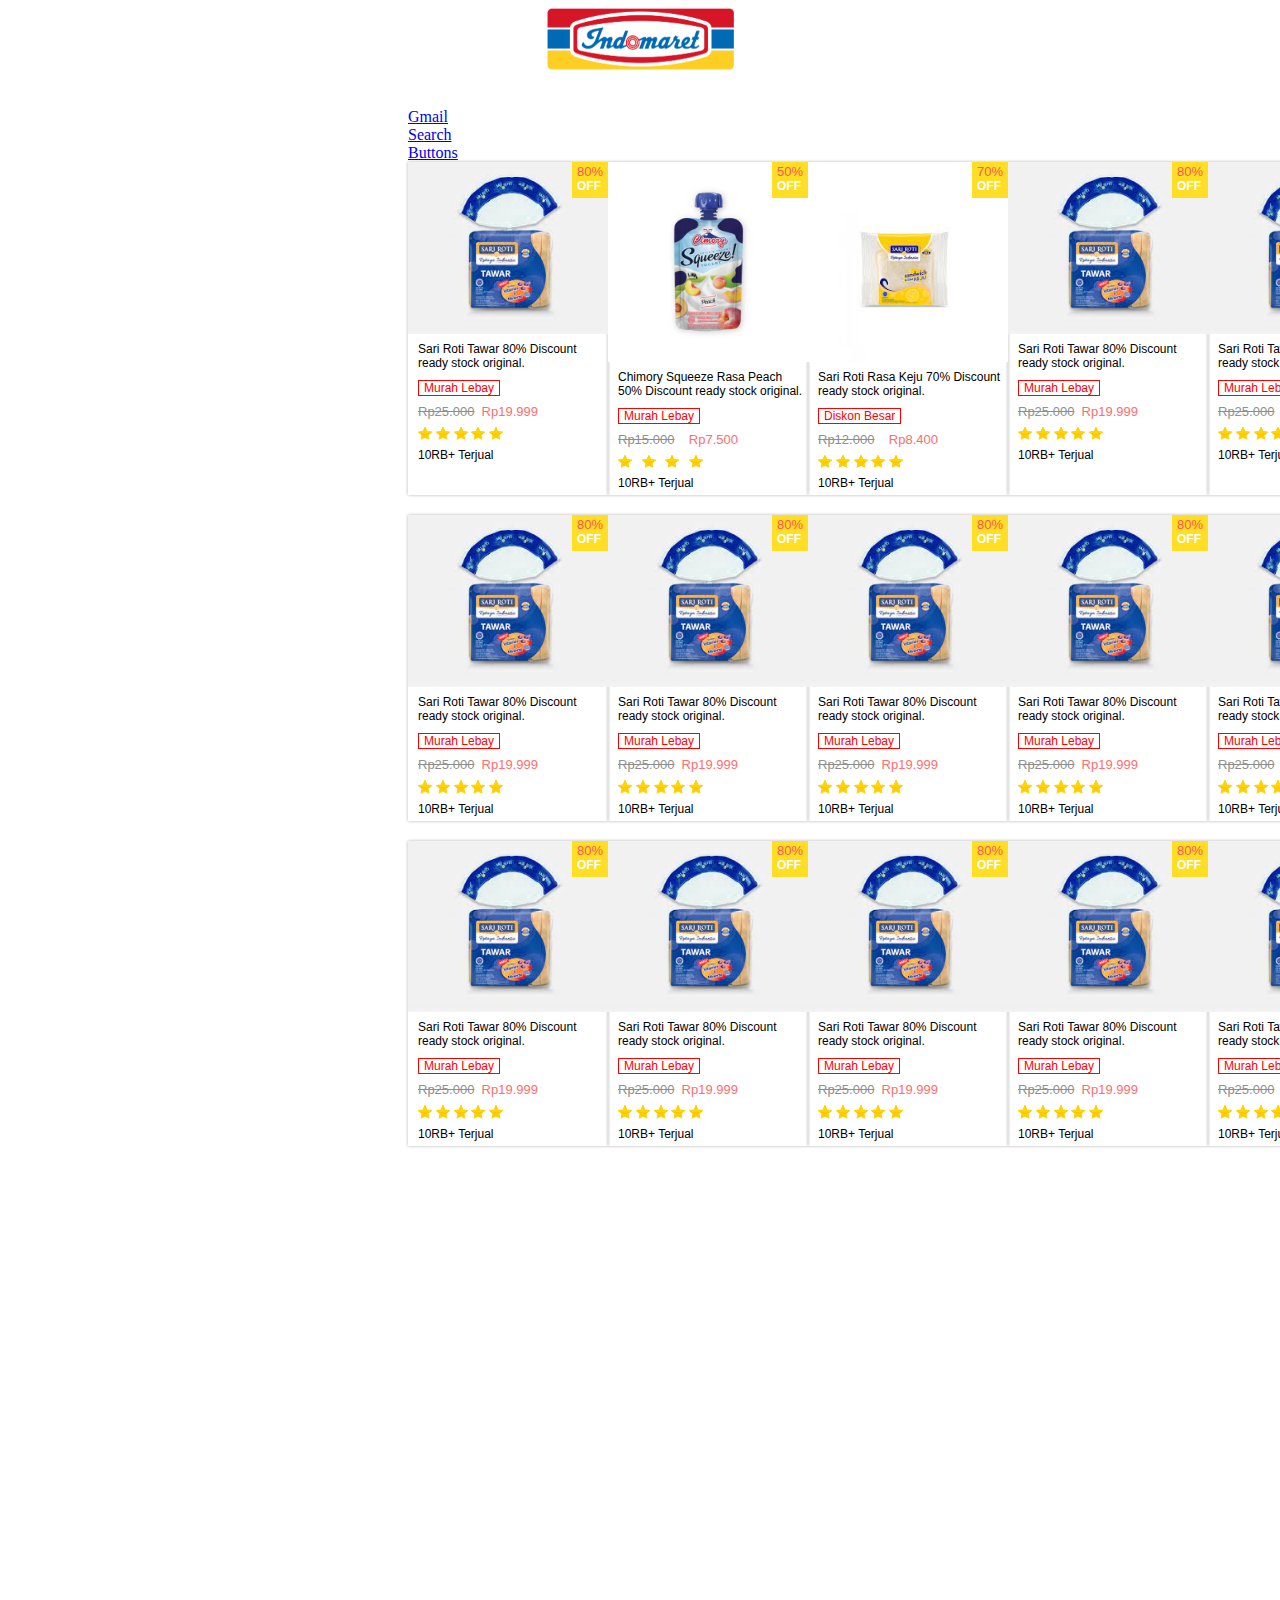
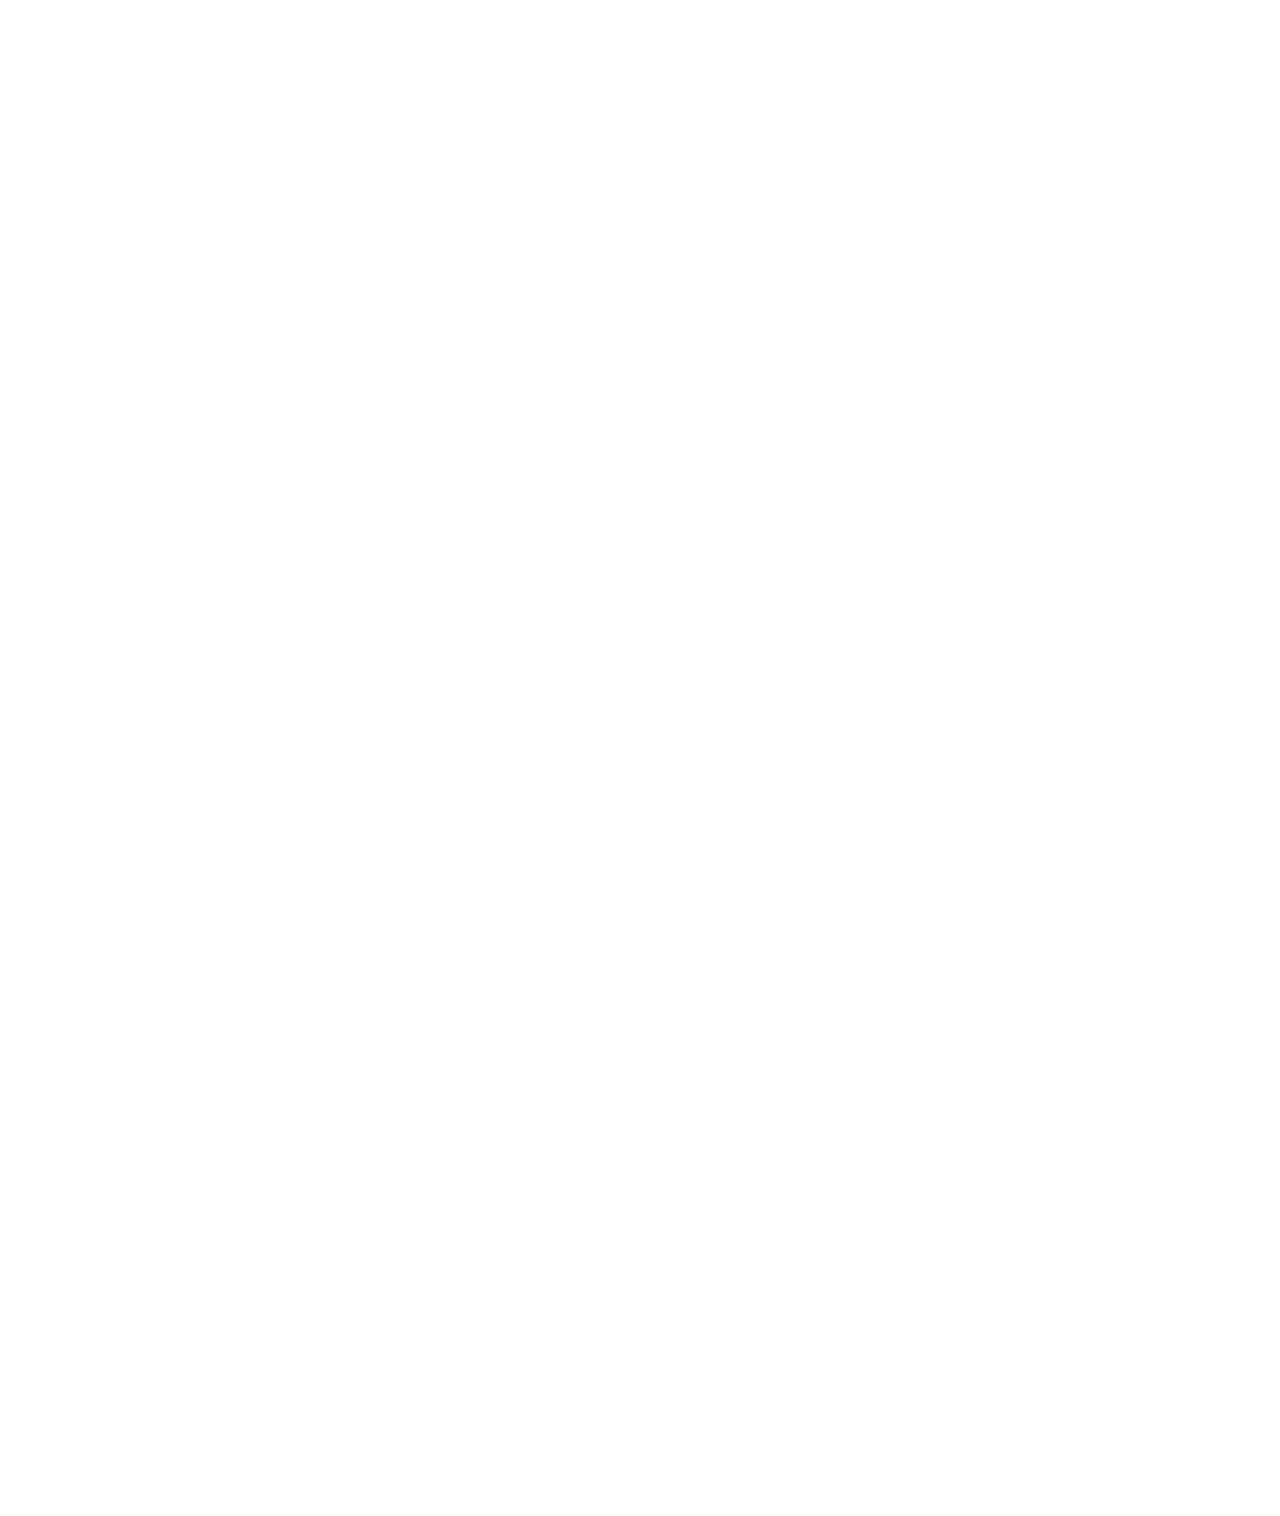
<file: index.html>
<!DOCTYPE html>
<html lang="en">
<head>
    <meta charset="UTF-8">
    <meta name="viewport" content="width=device-width, initial-scale=1.0">
    <title>Indomaret</title>
    <link rel="stylesheet" href="styles/shopinglist.css">
</head>
<body style="height: 3000px;">
    <div style="z-index: 100; display: flex; justify-content: center;  position: fixed; left: 0; right: 0; top: 2px;" ><img style="width: 200px; object-fit: contain; " src="imagess/indomaret.jpg" alt=""></div>
    
    <div><a href="https://lawskiii.github.io/practice.website/gmail.html">Gmail</a></div>
    <div><a href="https://lawskiii.github.io/practice.website/flexpractice.html">Search</a></div>
    <div><a href="https://lawskiii.github.io/practice.website/buttons.html">Buttons</a></div>
    
    <div class="video-grid">
        <div class="product-container">
            <div class="product-thumbnail">
                <img class="product-thumbnail-image" src="imagess/bread.jpeg" alt="">
                <div class="product-discount-display"><p class="product-discount-display-text-1">80&#37;</p> <p class="product-discount-display-text-2">OFF</p></div>
            </div>

            <div class="product-description">
                <div><p class="product-description-title">Sari Roti Tawar 80% Discount ready stock original.</p></div>
                <div><p class="product-description-tag">Murah Lebay</p></div>
                <div class="product-description-price-container">
                    <p class="product-description-discount-text">Rp25.000</p>
                    <p class="product-description-price-text">Rp19.999</p>
                </div>
                <div>
                    <div class="product-star-flex">
                        <img class="product-star-icon" src="imagess/star-icon.svg" alt="">
                        <img class="product-star-icon" src="imagess/star-icon.svg" alt="">
                        <img class="product-star-icon" src="imagess/star-icon.svg" alt="">
                        <img class="product-star-icon" src="imagess/star-icon.svg" alt="">
                        <img class="product-star-icon" src="imagess/star-icon.svg" alt="">
                    </div>
                    <div><p class="product-description-title">10RB+ Terjual</p></div>    
                
                </div>
            </div>
        </div>
        <div class="product-container">
            <div class="product-thumbnail">
                <img class="product-thumbnail-image" src="imagess/chimory.jpg" alt="">
                <div class="product-discount-display"><p class="product-discount-display-text-1">50&#37;</p> <p class="product-discount-display-text-2">OFF</p></div>
            </div>

            <div class="product-description">
                <div><p class="product-description-title">Chimory Squeeze Rasa Peach 50% Discount ready stock original.</p></div>
                <div><p class="product-description-tag">Murah Lebay</p></div>
                <div class="product-description-price-container">
                    <p class="product-description-discount-text">Rp15.000</p>
                    <p class="product-description-price-text">Rp7.500</p>
                </div>
                <div>
                    <div class="product-star-flex">
                        <img class="product-star-icon" src="imagess/star-icon.svg" alt="">
                        <img class="product-star-icon" src="imagess/star-icon.svg" alt="">
                        <img class="product-star-icon" src="imagess/star-icon.svg" alt="">
                        <img class="product-star-icon" src="imagess/star-icon.svg" alt="">
                        
                    </div>
                    <div><p class="product-description-title">10RB+ Terjual</p></div>    
                
                </div>
            </div>
        </div>
        <div class="product-container">
            <div class="product-thumbnail">
                <img class="product-thumbnail-image" src="imagess/bread_2.jpeg" alt="">
                <div class="product-discount-display"><p class="product-discount-display-text-1">70&#37;</p> <p class="product-discount-display-text-2">OFF</p></div>
            </div>

            <div class="product-description">
                <div><p class="product-description-title">Sari Roti Rasa Keju 70% Discount ready stock original.</p></div>
                <div><p class="product-description-tag">Diskon Besar</p></div>
                <div class="product-description-price-container">
                    <p class="product-description-discount-text">Rp12.000</p>
                    <p class="product-description-price-text">Rp8.400</p>
                </div>
                <div>
                    <div class="product-star-flex">
                        <img class="product-star-icon" src="imagess/star-icon.svg" alt="">
                        <img class="product-star-icon" src="imagess/star-icon.svg" alt="">
                        <img class="product-star-icon" src="imagess/star-icon.svg" alt="">
                        <img class="product-star-icon" src="imagess/star-icon.svg" alt="">
                        <img class="product-star-icon" src="imagess/star-icon.svg" alt="">
                    </div>
                    <div><p class="product-description-title">10RB+ Terjual</p></div>    
                
                </div>
            </div>
        </div>
        <div class="product-container">
            <div class="product-thumbnail">
                <img class="product-thumbnail-image" src="imagess/bread.jpeg" alt="">
                <div class="product-discount-display"><p class="product-discount-display-text-1">80&#37;</p> <p class="product-discount-display-text-2">OFF</p></div>
            </div>

            <div class="product-description">
                <div><p class="product-description-title">Sari Roti Tawar 80% Discount ready stock original.</p></div>
                <div><p class="product-description-tag">Murah Lebay</p></div>
                <div class="product-description-price-container">
                    <p class="product-description-discount-text">Rp25.000</p>
                    <p class="product-description-price-text">Rp19.999</p>
                </div>
                <div>
                    <div class="product-star-flex">
                        <img class="product-star-icon" src="imagess/star-icon.svg" alt="">
                        <img class="product-star-icon" src="imagess/star-icon.svg" alt="">
                        <img class="product-star-icon" src="imagess/star-icon.svg" alt="">
                        <img class="product-star-icon" src="imagess/star-icon.svg" alt="">
                        <img class="product-star-icon" src="imagess/star-icon.svg" alt="">
                    </div>
                    <div><p class="product-description-title">10RB+ Terjual</p></div>    
                
                </div>
            </div>
        </div>
        <div class="product-container">
            <div class="product-thumbnail">
                <img class="product-thumbnail-image" src="imagess/bread.jpeg" alt="">
                <div class="product-discount-display"><p class="product-discount-display-text-1">80&#37;</p> <p class="product-discount-display-text-2">OFF</p></div>
            </div>

            <div class="product-description">
                <div><p class="product-description-title">Sari Roti Tawar 80% Discount ready stock original.</p></div>
                <div><p class="product-description-tag">Murah Lebay</p></div>
                <div class="product-description-price-container">
                    <p class="product-description-discount-text">Rp25.000</p>
                    <p class="product-description-price-text">Rp19.999</p>
                </div>
                <div>
                    <div class="product-star-flex">
                        <img class="product-star-icon" src="imagess/star-icon.svg" alt="">
                        <img class="product-star-icon" src="imagess/star-icon.svg" alt="">
                        <img class="product-star-icon" src="imagess/star-icon.svg" alt="">
                        <img class="product-star-icon" src="imagess/star-icon.svg" alt="">
                        <img class="product-star-icon" src="imagess/star-icon.svg" alt="">
                    </div>
                    <div><p class="product-description-title">10RB+ Terjual</p></div>    
                
                </div>
            </div>
        </div>

        <div class="product-container">
            <div class="product-thumbnail">
                <img class="product-thumbnail-image" src="imagess/bread.jpeg" alt="">
                <div class="product-discount-display"><p class="product-discount-display-text-1">80&#37;</p> <p class="product-discount-display-text-2">OFF</p></div>
            </div>

            <div class="product-description">
                <div><p class="product-description-title">Sari Roti Tawar 80% Discount ready stock original.</p></div>
                <div><p class="product-description-tag">Murah Lebay</p></div>
                <div class="product-description-price-container">
                    <p class="product-description-discount-text">Rp25.000</p>
                    <p class="product-description-price-text">Rp19.999</p>
                </div>
                <div>
                    <div class="product-star-flex">
                        <img class="product-star-icon" src="imagess/star-icon.svg" alt="">
                        <img class="product-star-icon" src="imagess/star-icon.svg" alt="">
                        <img class="product-star-icon" src="imagess/star-icon.svg" alt="">
                        <img class="product-star-icon" src="imagess/star-icon.svg" alt="">
                        <img class="product-star-icon" src="imagess/star-icon.svg" alt="">
                    </div>
                    <div><p class="product-description-title">10RB+ Terjual</p></div>    
                
                </div>
            </div>
        </div>
        <div class="product-container">
            <div class="product-thumbnail">
                <img class="product-thumbnail-image" src="imagess/bread.jpeg" alt="">
                <div class="product-discount-display"><p class="product-discount-display-text-1">80&#37;</p> <p class="product-discount-display-text-2">OFF</p></div>
            </div>

            <div class="product-description">
                <div><p class="product-description-title">Sari Roti Tawar 80% Discount ready stock original.</p></div>
                <div><p class="product-description-tag">Murah Lebay</p></div>
                <div class="product-description-price-container">
                    <p class="product-description-discount-text">Rp25.000</p>
                    <p class="product-description-price-text">Rp19.999</p>
                </div>
                <div>
                    <div class="product-star-flex">
                        <img class="product-star-icon" src="imagess/star-icon.svg" alt="">
                        <img class="product-star-icon" src="imagess/star-icon.svg" alt="">
                        <img class="product-star-icon" src="imagess/star-icon.svg" alt="">
                        <img class="product-star-icon" src="imagess/star-icon.svg" alt="">
                        <img class="product-star-icon" src="imagess/star-icon.svg" alt="">
                    </div>
                    <div><p class="product-description-title">10RB+ Terjual</p></div>    
                
                </div>
            </div>
        </div>
        <div class="product-container">
            <div class="product-thumbnail">
                <img class="product-thumbnail-image" src="imagess/bread.jpeg" alt="">
                <div class="product-discount-display"><p class="product-discount-display-text-1">80&#37;</p> <p class="product-discount-display-text-2">OFF</p></div>
            </div>

            <div class="product-description">
                <div><p class="product-description-title">Sari Roti Tawar 80% Discount ready stock original.</p></div>
                <div><p class="product-description-tag">Murah Lebay</p></div>
                <div class="product-description-price-container">
                    <p class="product-description-discount-text">Rp25.000</p>
                    <p class="product-description-price-text">Rp19.999</p>
                </div>
                <div>
                    <div class="product-star-flex">
                        <img class="product-star-icon" src="imagess/star-icon.svg" alt="">
                        <img class="product-star-icon" src="imagess/star-icon.svg" alt="">
                        <img class="product-star-icon" src="imagess/star-icon.svg" alt="">
                        <img class="product-star-icon" src="imagess/star-icon.svg" alt="">
                        <img class="product-star-icon" src="imagess/star-icon.svg" alt="">
                    </div>
                    <div><p class="product-description-title">10RB+ Terjual</p></div>    
                
                </div>
            </div>
        </div>
        <div class="product-container">
            <div class="product-thumbnail">
                <img class="product-thumbnail-image" src="imagess/bread.jpeg" alt="">
                <div class="product-discount-display"><p class="product-discount-display-text-1">80&#37;</p> <p class="product-discount-display-text-2">OFF</p></div>
            </div>

            <div class="product-description">
                <div><p class="product-description-title">Sari Roti Tawar 80% Discount ready stock original.</p></div>
                <div><p class="product-description-tag">Murah Lebay</p></div>
                <div class="product-description-price-container">
                    <p class="product-description-discount-text">Rp25.000</p>
                    <p class="product-description-price-text">Rp19.999</p>
                </div>
                <div>
                    <div class="product-star-flex">
                        <img class="product-star-icon" src="imagess/star-icon.svg" alt="">
                        <img class="product-star-icon" src="imagess/star-icon.svg" alt="">
                        <img class="product-star-icon" src="imagess/star-icon.svg" alt="">
                        <img class="product-star-icon" src="imagess/star-icon.svg" alt="">
                        <img class="product-star-icon" src="imagess/star-icon.svg" alt="">
                    </div>
                    <div><p class="product-description-title">10RB+ Terjual</p></div>    
                
                </div>
            </div>
        </div>
        <div class="product-container">
            <div class="product-thumbnail">
                <img class="product-thumbnail-image" src="imagess/bread.jpeg" alt="">
                <div class="product-discount-display"><p class="product-discount-display-text-1">80&#37;</p> <p class="product-discount-display-text-2">OFF</p></div>
            </div>

            <div class="product-description">
                <div><p class="product-description-title">Sari Roti Tawar 80% Discount ready stock original.</p></div>
                <div><p class="product-description-tag">Murah Lebay</p></div>
                <div class="product-description-price-container">
                    <p class="product-description-discount-text">Rp25.000</p>
                    <p class="product-description-price-text">Rp19.999</p>
                </div>
                <div>
                    <div class="product-star-flex">
                        <img class="product-star-icon" src="imagess/star-icon.svg" alt="">
                        <img class="product-star-icon" src="imagess/star-icon.svg" alt="">
                        <img class="product-star-icon" src="imagess/star-icon.svg" alt="">
                        <img class="product-star-icon" src="imagess/star-icon.svg" alt="">
                        <img class="product-star-icon" src="imagess/star-icon.svg" alt="">
                    </div>
                    <div><p class="product-description-title">10RB+ Terjual</p></div>    
                
                </div>
            </div>
        </div>

        <div class="product-container">
            <div class="product-thumbnail">
                <img class="product-thumbnail-image" src="imagess/bread.jpeg" alt="">
                <div class="product-discount-display"><p class="product-discount-display-text-1">80&#37;</p> <p class="product-discount-display-text-2">OFF</p></div>
            </div>

            <div class="product-description">
                <div><p class="product-description-title">Sari Roti Tawar 80% Discount ready stock original.</p></div>
                <div><p class="product-description-tag">Murah Lebay</p></div>
                <div class="product-description-price-container">
                    <p class="product-description-discount-text">Rp25.000</p>
                    <p class="product-description-price-text">Rp19.999</p>
                </div>
                <div>
                    <div class="product-star-flex">
                        <img class="product-star-icon" src="imagess/star-icon.svg" alt="">
                        <img class="product-star-icon" src="imagess/star-icon.svg" alt="">
                        <img class="product-star-icon" src="imagess/star-icon.svg" alt="">
                        <img class="product-star-icon" src="imagess/star-icon.svg" alt="">
                        <img class="product-star-icon" src="imagess/star-icon.svg" alt="">
                    </div>
                    <div><p class="product-description-title">10RB+ Terjual</p></div>    
                
                </div>
            </div>
        </div>
        <div class="product-container">
            <div class="product-thumbnail">
                <img class="product-thumbnail-image" src="imagess/bread.jpeg" alt="">
                <div class="product-discount-display"><p class="product-discount-display-text-1">80&#37;</p> <p class="product-discount-display-text-2">OFF</p></div>
            </div>

            <div class="product-description">
                <div><p class="product-description-title">Sari Roti Tawar 80% Discount ready stock original.</p></div>
                <div><p class="product-description-tag">Murah Lebay</p></div>
                <div class="product-description-price-container">
                    <p class="product-description-discount-text">Rp25.000</p>
                    <p class="product-description-price-text">Rp19.999</p>
                </div>
                <div>
                    <div class="product-star-flex">
                        <img class="product-star-icon" src="imagess/star-icon.svg" alt="">
                        <img class="product-star-icon" src="imagess/star-icon.svg" alt="">
                        <img class="product-star-icon" src="imagess/star-icon.svg" alt="">
                        <img class="product-star-icon" src="imagess/star-icon.svg" alt="">
                        <img class="product-star-icon" src="imagess/star-icon.svg" alt="">
                    </div>
                    <div><p class="product-description-title">10RB+ Terjual</p></div>    
                
                </div>
            </div>
        </div>
        <div class="product-container">
            <div class="product-thumbnail">
                <img class="product-thumbnail-image" src="imagess/bread.jpeg" alt="">
                <div class="product-discount-display"><p class="product-discount-display-text-1">80&#37;</p> <p class="product-discount-display-text-2">OFF</p></div>
            </div>

            <div class="product-description">
                <div><p class="product-description-title">Sari Roti Tawar 80% Discount ready stock original.</p></div>
                <div><p class="product-description-tag">Murah Lebay</p></div>
                <div class="product-description-price-container">
                    <p class="product-description-discount-text">Rp25.000</p>
                    <p class="product-description-price-text">Rp19.999</p>
                </div>
                <div>
                    <div class="product-star-flex">
                        <img class="product-star-icon" src="imagess/star-icon.svg" alt="">
                        <img class="product-star-icon" src="imagess/star-icon.svg" alt="">
                        <img class="product-star-icon" src="imagess/star-icon.svg" alt="">
                        <img class="product-star-icon" src="imagess/star-icon.svg" alt="">
                        <img class="product-star-icon" src="imagess/star-icon.svg" alt="">
                    </div>
                    <div><p class="product-description-title">10RB+ Terjual</p></div>    
                
                </div>
            </div>
        </div>
        <div class="product-container">
            <div class="product-thumbnail">
                <img class="product-thumbnail-image" src="imagess/bread.jpeg" alt="">
                <div class="product-discount-display"><p class="product-discount-display-text-1">80&#37;</p> <p class="product-discount-display-text-2">OFF</p></div>
            </div>

            <div class="product-description">
                <div><p class="product-description-title">Sari Roti Tawar 80% Discount ready stock original.</p></div>
                <div><p class="product-description-tag">Murah Lebay</p></div>
                <div class="product-description-price-container">
                    <p class="product-description-discount-text">Rp25.000</p>
                    <p class="product-description-price-text">Rp19.999</p>
                </div>
                <div>
                    <div class="product-star-flex">
                        <img class="product-star-icon" src="imagess/star-icon.svg" alt="">
                        <img class="product-star-icon" src="imagess/star-icon.svg" alt="">
                        <img class="product-star-icon" src="imagess/star-icon.svg" alt="">
                        <img class="product-star-icon" src="imagess/star-icon.svg" alt="">
                        <img class="product-star-icon" src="imagess/star-icon.svg" alt="">
                    </div>
                    <div><p class="product-description-title">10RB+ Terjual</p></div>    
                
                </div>
            </div>
        </div>
        <div class="product-container">
            <div class="product-thumbnail">
                <img class="product-thumbnail-image" src="imagess/bread.jpeg" alt="">
                <div class="product-discount-display"><p class="product-discount-display-text-1">80&#37;</p> <p class="product-discount-display-text-2">OFF</p></div>
            </div>

            <div class="product-description">
                <div><p class="product-description-title">Sari Roti Tawar 80% Discount ready stock original.</p></div>
                <div><p class="product-description-tag">Murah Lebay</p></div>
                <div class="product-description-price-container">
                    <p class="product-description-discount-text">Rp25.000</p>
                    <p class="product-description-price-text">Rp19.999</p>
                </div>
                <div>
                    <div class="product-star-flex">
                        <img class="product-star-icon" src="imagess/star-icon.svg" alt="">
                        <img class="product-star-icon" src="imagess/star-icon.svg" alt="">
                        <img class="product-star-icon" src="imagess/star-icon.svg" alt="">
                        <img class="product-star-icon" src="imagess/star-icon.svg" alt="">
                        <img class="product-star-icon" src="imagess/star-icon.svg" alt="">
                    </div>
                    <div><p class="product-description-title">10RB+ Terjual</p></div>    
                
                </div>
            </div>
        </div>
    </div>
</body>
</html>
</file>
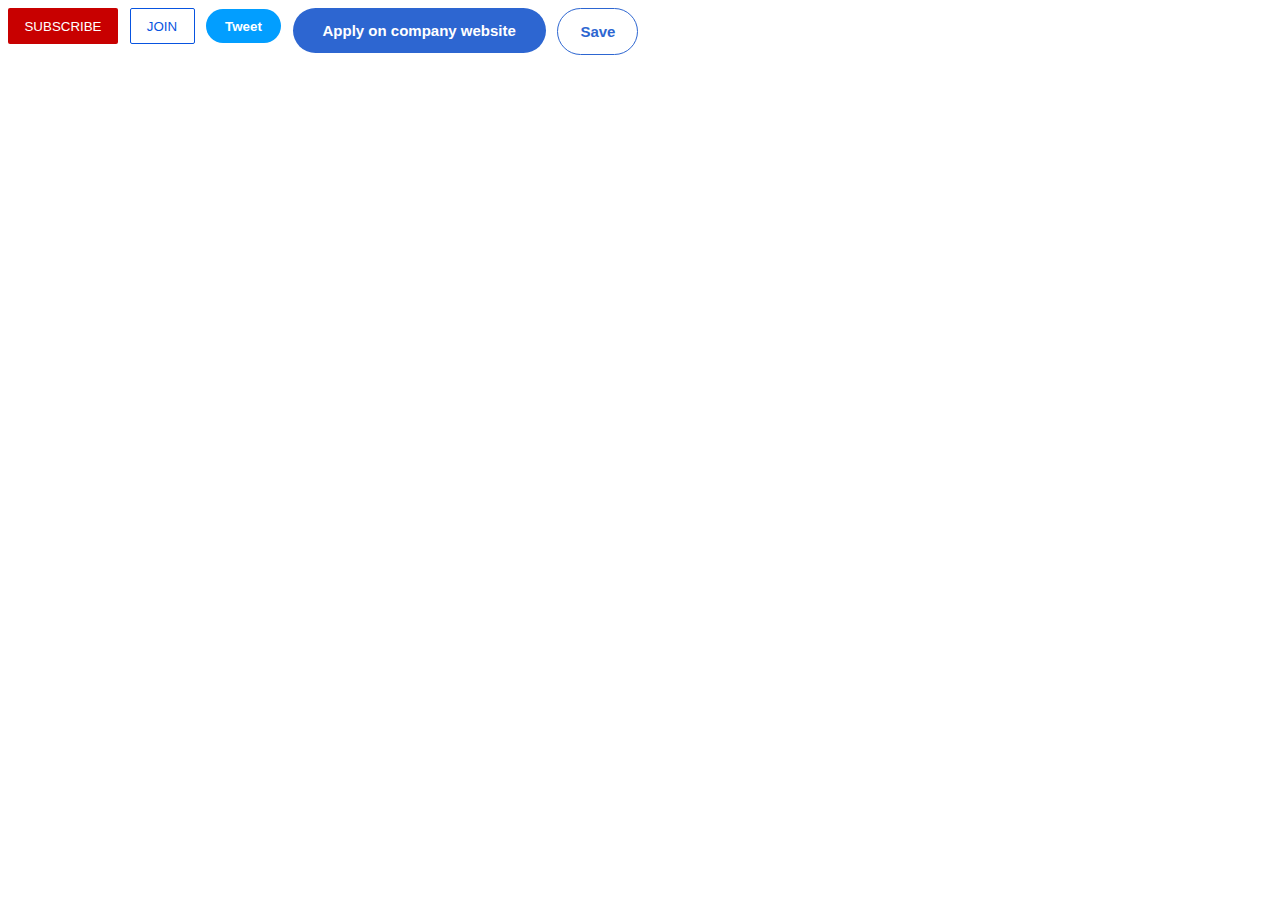
<file: buttons.html>
<!DOCTYPE html>
<html lang="en">
  <head>
    <meta charset="U  TF-8" />
    <meta http-equiv="X-UA-Compatible" content="IE=edge" />
    <meta name="viewportz" content="width=device-width, initial-scale=1.0" />
    <title>Buttons</title>

    <link rel="stylesheet" href="styles/buttons.css" />
  </head>
  <body>
    <button class="subscribe-button">SUBSCRIBE</button>
    <button class="join-button">JOIN</button>
    <button class="tweet-button">Tweet</button>
    <button class="apply-company-button">Apply on company website</button>
    <button class="save-button">Save</button>
  </body>
</html>
</file>
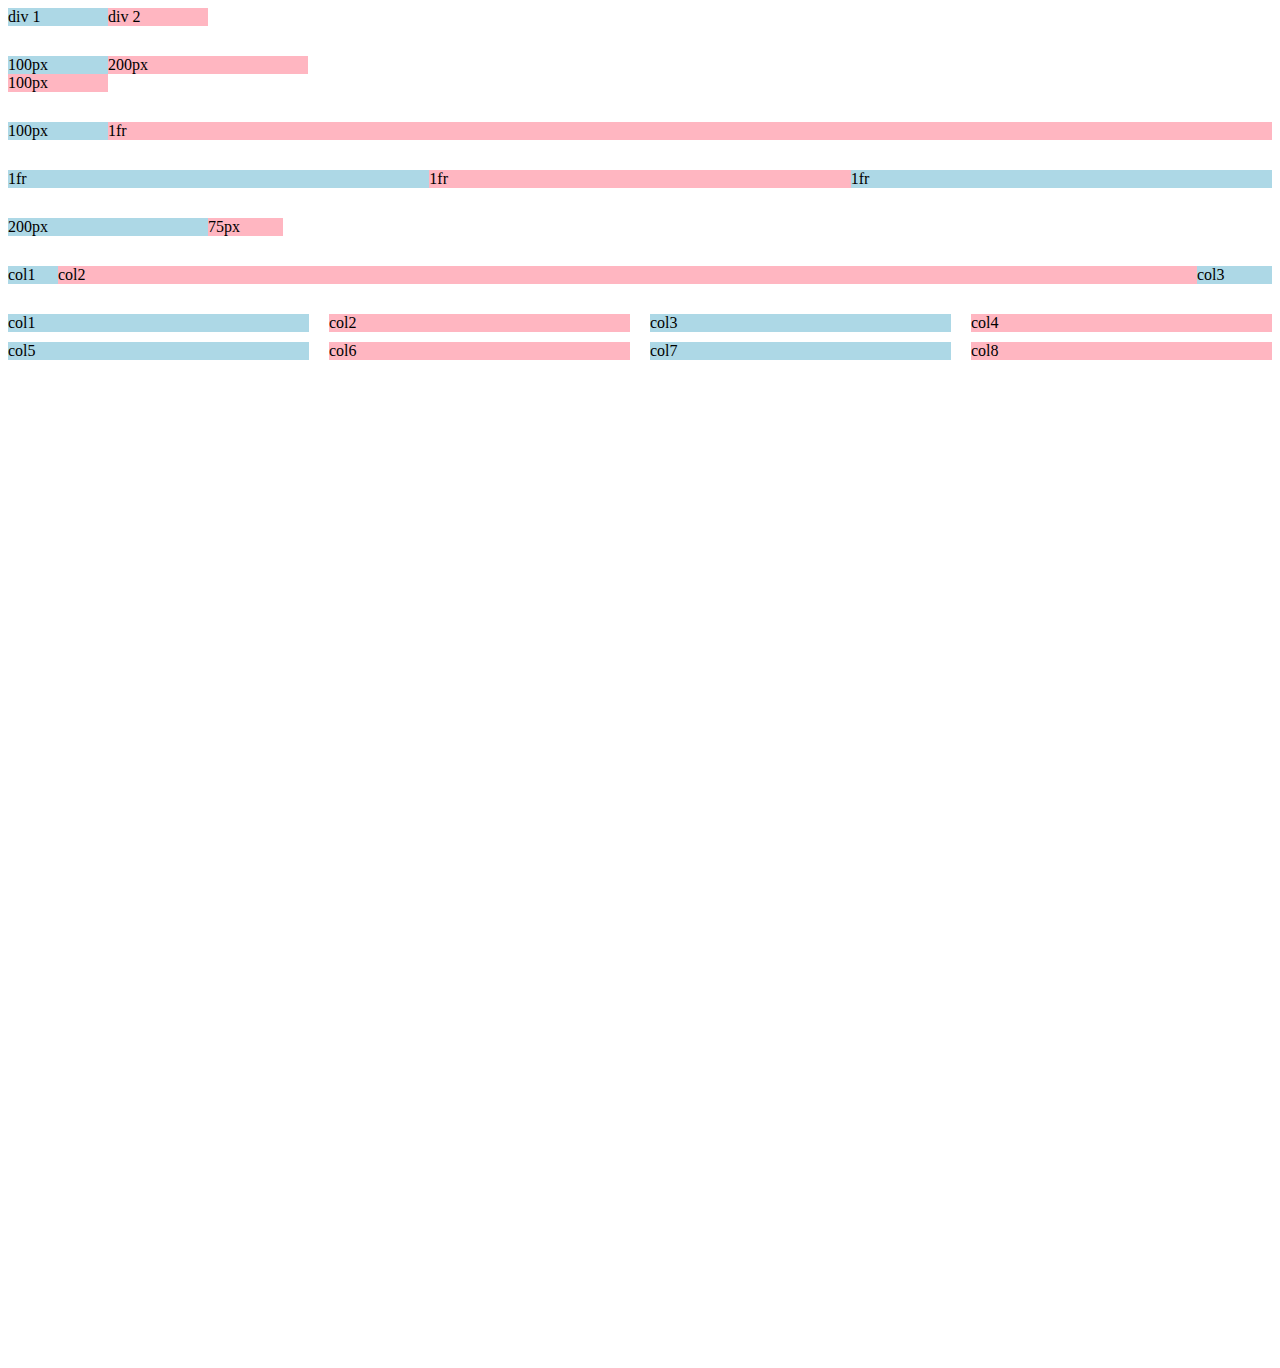
<file: cssgrid.html>
<!DOCTYPE html>
<html lang="en">
<head>
    <meta charset="UTF-8">
    <meta name="viewport" content="width=device-width, initial-scale=1.0">
    <title>CSS GRID</title>
</head>
<body style="padding-bottom: 1000px;">
    <div style="display: grid; grid-template-columns: 100px 100px;">
        <div style="background-color: lightblue;">div 1</div>
        <div style="background-color:lightpink">div 2</div>
        
    </div>

    <div style="display: grid; grid-template-columns: 100px 200px; margin-top: 30px;">
        <div style="background-color: lightblue;">100px</div>
        <div style="background-color:lightpink">200px</div>
        <div style="background-color:lightpink">100px</div>
    </div>

    <div style="display: grid; grid-template-columns: 100px 1fr; margin-top: 30px;">
        <div style="background-color: lightblue;">100px</div>
        <div style="background-color:lightpink">1fr</div>
    </div>
    <div style="display: grid; grid-template-columns: 1fr 1fr 1fr; margin-top: 30px;">
        <div style="background-color: lightblue;">1fr</div>
        <div style="background-color:lightpink">1fr</div>
        <div style="background-color: lightblue;">1fr</div>
    </div>

    <div style="display: grid; grid-template-columns: 200px 75px; margin-top: 30px;">
        <div style="background-color: lightblue;">200px</div>
        <div style="background-color: lightpink;">75px</div>
    </div>

    <div style="display: grid; grid-template-columns: 50px 1fr 75px; margin-top: 30px;">
        <div style="background-color: lightblue;">col1</div>
        <div style="background-color: lightpink;">col2</div>
        <div style="background-color: lightblue;">col3</div>
    </div>

    <div style="display: grid; grid-template-columns: 1fr 1fr 1fr 1fr; margin-top: 30px; row-gap: 10px; column-gap: 20px;">
        <div style="background-color: lightblue;">col1</div>
        <div style="background-color: lightpink;">col2</div>
        <div style="background-color: lightblue;">col3</div>
        <div style="background-color: lightpink;">col4</div>
        <div style="background-color: lightblue;">col5</div>
        <div style="background-color: lightpink;">col6</div>
        <div style="background-color: lightblue;">col7</div>
        <div style="background-color: lightpink;">col8</div>
    </div>
</body>
</html>
</file>
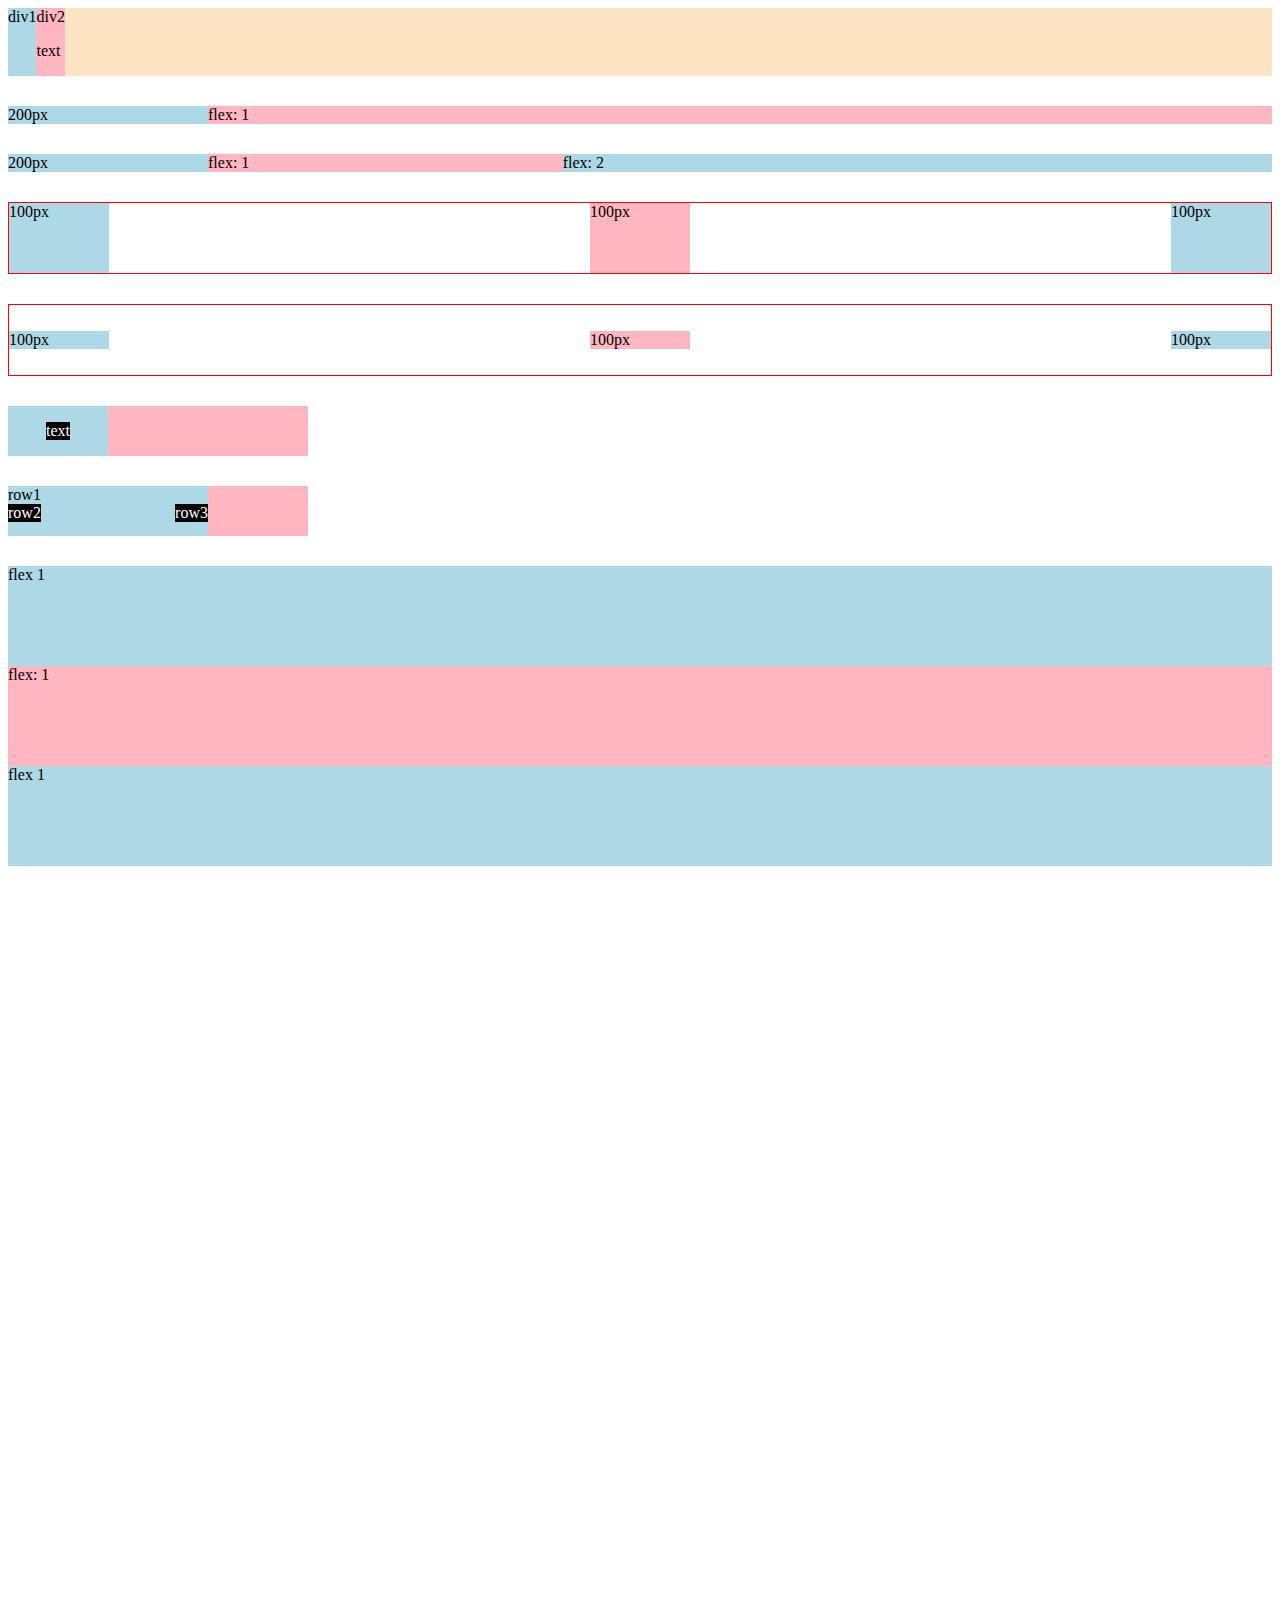
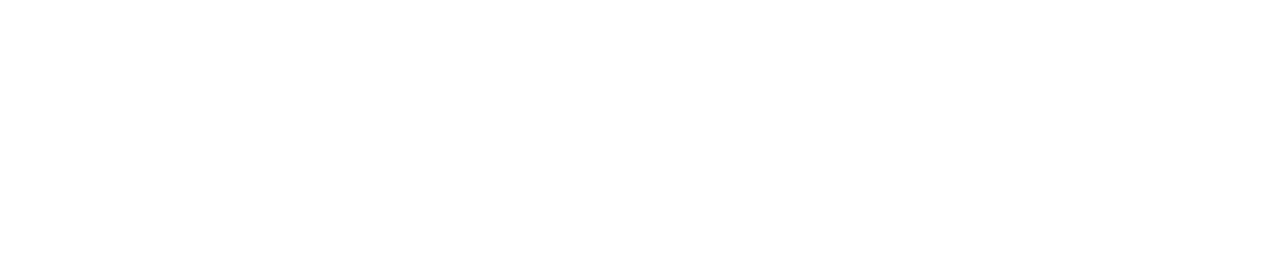
<file: flexbox.html>
<!DOCTYPE html>
<html lang="en">
<head>
    <meta charset="UTF-8">
    <meta name="viewport" content="width=device-width, initial-scale=1.0">
    <title>FlexBox</title>
</head>
<body style="padding-bottom: 1000px;">
    <div style="display: flex; flex-direction: row; background-color: bisque;">
        <div style="background-color: lightblue;">div1</div>
        <div style="background-color: lightpink;">div2 <p>text</p></div>
    </div>

    <div style="display: flex; flex-direction: row; margin-top: 30px;">
        <div style="background-color: lightblue; width: 200px;">200px</div>
        <div style="background-color: lightpink; flex: 1;">flex: 1</div>
    </div>

    <div style="display: flex; flex-direction: row; margin-top: 30px;">
        <div style="background-color: lightblue; width: 200px;">200px</div>
        <div style="background-color: lightpink; flex: 1;">flex: 1</div>
        <div style="background-color: lightblue; flex: 2;">flex: 2</div>
    </div>

    <div style="display: flex; flex-direction: row; margin-top: 30px; height: 70px; border-width: 1px;
    border-style: solid; border-color: red; justify-content: space-between;">
        <div style="background-color: lightblue; width: 100px;">100px</div>
        <div style="background-color: lightpink; width: 100px;">100px</div>
        <div style="background-color: lightblue; width: 100px;">100px</div>
    </div>

    <div style="display: flex; flex-direction: row; margin-top: 30px; height: 70px; border-width: 1px;
    border-style: solid; border-color: red; align-items: center;justify-content: space-between;">
        <div style="background-color: lightblue; width: 100px;">100px</div>
        <div style="background-color: lightpink; width: 100px;">100px</div>
        <div style="background-color: lightblue; width: 100px;">100px</div>
    </div>

    <div style="display: flex; margin-top: 30px;">
        <div style="width: 100px;background-color: lightblue; display: flex; justify-content: center;">
            <p style="background-color: black; color: white; ">text</p>
        </div>
        <div style="width: 200px;background-color: lightpink;"></div>
    </div>

    <div style="display: flex; margin-top: 30px; flex-direction: row;height: 50px;">
        <div style="width: 200px;background-color: lightblue;">
            <div>row1</div>
            <div style="display: flex; justify-content: space-between;flex-direction: row;">
                <p style="background-color: black; color: white; margin: 0;">row2</p>
                <p style="background-color: black; color: white; margin: 0;">row3</p>
            </div>
            
        </div>
        <div style="width: 100px;background-color: lightpink;"></div>
    </div>

    <div style="display: flex; flex-direction: column; margin-top: 30px; height: 300px;">
        <div style="background-color: lightblue; flex: 1;">flex 1</div>
        <div style="background-color: lightpink; flex: 1;">flex: 1</div>
        <div style="background-color: lightblue; flex: 1;">flex 1</div>
    </div>
</body>
</html>
</file>
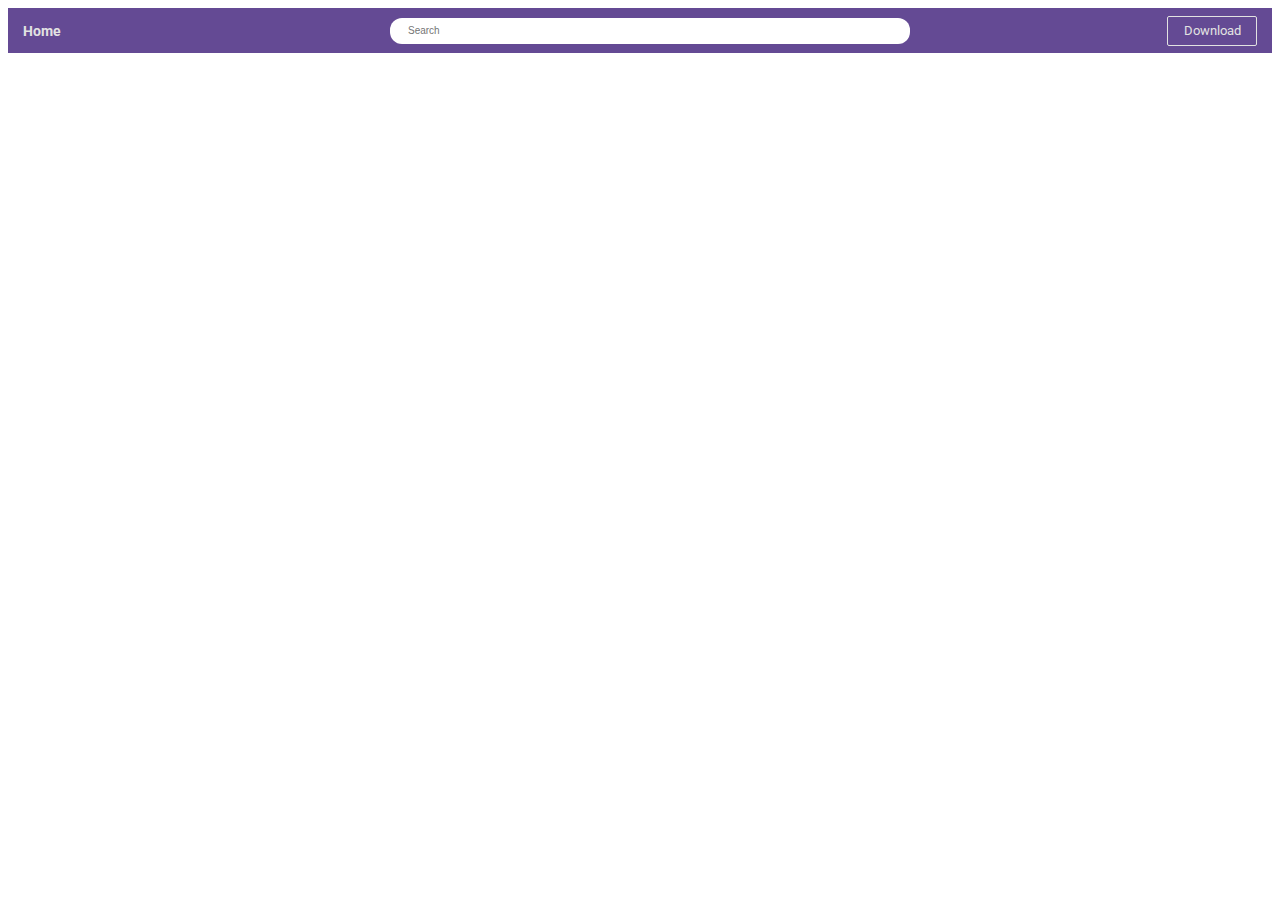
<file: flexpractice.html>
<!DOCTYPE html>
<html lang="en">
<head>
    <meta charset="UTF-8">
    <meta name="viewport" content="width=device-width, initial-scale=1.0">
    <title>FlexPractice</title>

    <link rel="preconnect" href="https://fonts.googleapis.com">
    <link rel="preconnect" href="https://fonts.gstatic.com" crossorigin>
    <link href="https://fonts.googleapis.com/css2?family=Roboto:wght@400;700&display=swap" rel="stylesheet">
    <style>
        p{
            margin: 0;
            font-family: Roboto;
            font-weight: bold;
            color: rgb(226, 226, 226);
        }
    </style>
</head>
<body>
    <div style="display: flex; flex-direction: row; height: 45px; background-color: rgb(100,74,148); justify-content: space-between; align-items: center;">
        <div style=" text-align: left; width: 120px; margin-left: 15px;"><p style="font-size: 14px;">Home</p></div>
        <div style=" flex: 1; margin-right: 150px; margin-left: 150px; text-align: center; min-width: 100px; max-width: 500px;"><input style="width: 100%; height: 24px; border-radius: 12px; border-style: solid; border-width: 0px; padding-left: 18px; font-size: 10px; color: rgb(109,109,111);"type="text" placeholder="Search"></div>
        <div style=" text-align: right;width: 120px; margin-right: 15px;"><button style="background-color: rgb(100,74,148); border-style: solid; border-color: rgb(226, 226, 226); border-width: 1px; border-radius: 2px; height: 30px; width: 90px;"><p style="font-weight: normal;">Download</p></button></div>
    </div>
</body>
</html>
</file>
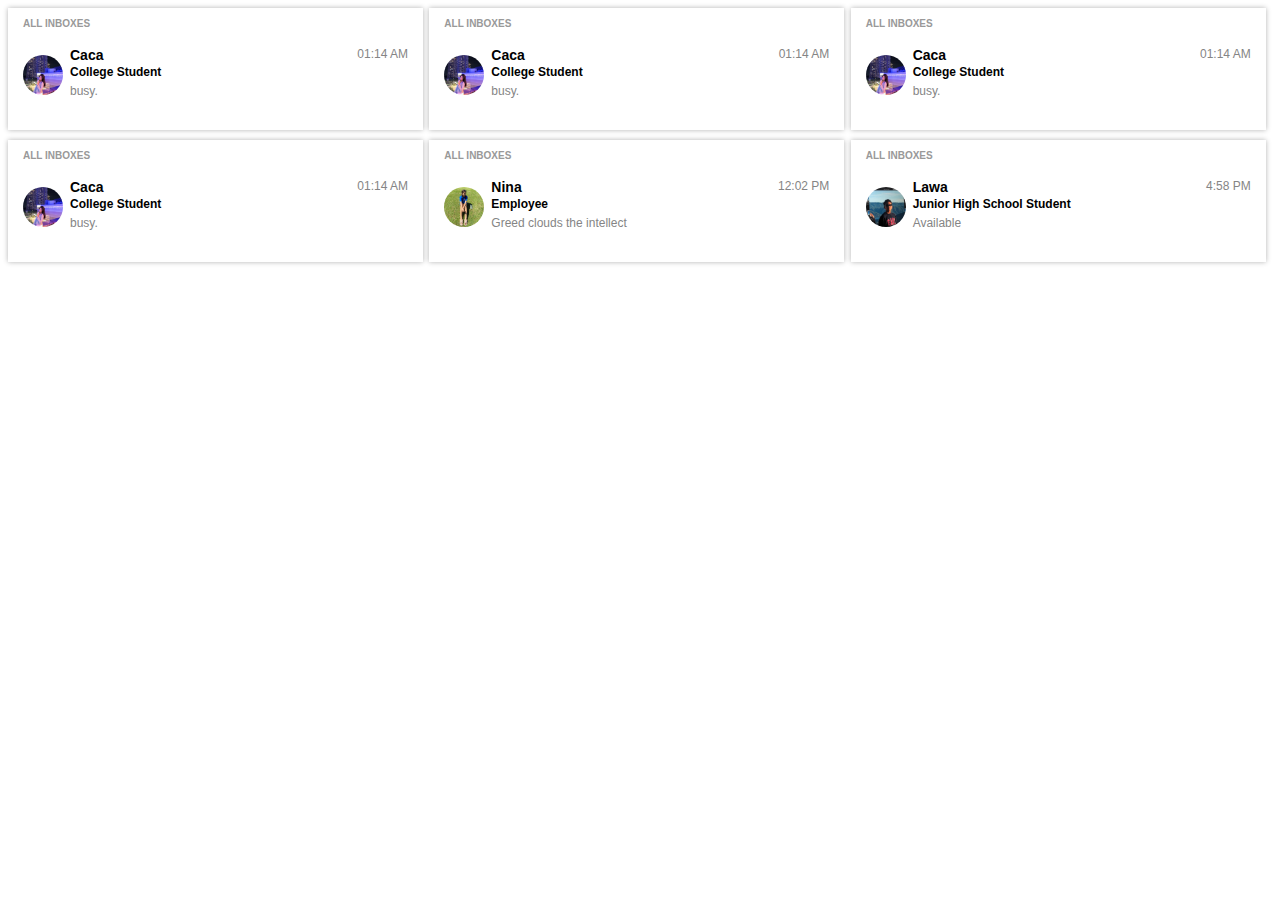
<file: gmail.html>
<!DOCTYPE html>
<html lang="en">
<head>
    <meta charset="UTF-8">
    <meta name="viewport" content="width=device-width, initial-scale=1.0">
    <title>Gmail</title>
    <link rel="stylesheet" href="styles/gmail.css">
</head>
<body>
    <div class="gmail-message">
        <div class="email-box">
        <div class="all-inboxes">
            <p class="all-inboxes-text">ALL INBOXES</p>
        </div>
        <div class="email-description-box">
            <div class="email-profile"><img class="email-profile-images" src="imagess/caca.png" alt=""></div>
            <div class="email-description">
                <div class="email-description-1">
                    <div class="email-username"> <p class="desc-1">Caca</p></div>
                    <div > <p class="email-date">01:14 AM</p></div>
                </div>
                <div class="email-description-2"> <p class="desc-2">College Student</p></div>
                <div class="email-description-3"><p class="desc-3">busy.</p> </div>
            </div>

        </div>
    </div>
    <div class="email-box">
        <div class="all-inboxes">
            <p class="all-inboxes-text">ALL INBOXES</p>
        </div>
        <div class="email-description-box">
            <div class="email-profile"><img class="email-profile-images" src="imagess/caca.png" alt=""></div>
            <div class="email-description">
                <div class="email-description-1">
                    <div class="email-username"> <p class="desc-1">Caca</p></div>
                    <div > <p class="email-date">01:14 AM</p></div>
                </div>
                <div class="email-description-2"> <p class="desc-2">College Student</p></div>
                <div class="email-description-3"><p class="desc-3">busy.</p> </div>
            </div>

        </div>
    </div>
    <div class="email-box">
        <div class="all-inboxes">
            <p class="all-inboxes-text">ALL INBOXES</p>
        </div>
        <div class="email-description-box">
            <div class="email-profile"><img class="email-profile-images" src="imagess/caca.png" alt=""></div>
            <div class="email-description">
                <div class="email-description-1">
                    <div class="email-username"> <p class="desc-1">Caca</p></div>
                    <div > <p class="email-date">01:14 AM</p></div>
                </div>
                <div class="email-description-2"> <p class="desc-2">College Student</p></div>
                <div class="email-description-3"><p class="desc-3">busy.</p> </div>
            </div>

        </div>
    </div>
    <div class="email-box">
        <div class="all-inboxes">
            <p class="all-inboxes-text">ALL INBOXES</p>
        </div>
        <div class="email-description-box">
            <div class="email-profile"><img class="email-profile-images" src="imagess/caca.png" alt=""></div>
            <div class="email-description">
                <div class="email-description-1">
                    <div class="email-username"> <p class="desc-1">Caca</p></div>
                    <div > <p class="email-date">01:14 AM</p></div>
                </div>
                <div class="email-description-2"> <p class="desc-2">College Student</p></div>
                <div class="email-description-3"><p class="desc-3">busy.</p> </div>
            </div>

        </div>
    </div>

    <div class="email-box">
        <div class="all-inboxes"><p class="all-inboxes-text">ALL INBOXES</p></div>
        <div class="email-description-box">
            <div class="email-profile"><img class="email-profile-images" src="imagess/nina.png" alt=""></div>
            <div class="email-description">
                <div class="email-description-1">
                    <div class="email-username"> <p class="desc-1">Nina</p></div>
                    <div > <p class="email-date">12:02 PM</p></div>
                </div>
                <div class="email-description-2"> <p class="desc-2">Employee</p></div>
                <div class="email-description-3"><p class="desc-3">Greed clouds the intellect</p> </div>
            </div>

        </div>
    </div><div class="email-box">
        <div class="all-inboxes"><p class="all-inboxes-text">ALL INBOXES</p></div>
        <div class="email-description-box">
            <div class="email-profile"><img class="email-profile-images" src="imagess/lawa.png" alt=""></div>
            <div class="email-description">
                <div class="email-description-1">
                    <div class="email-username"> <p class="desc-1">Lawa</p></div>
                    <div > <p class="email-date">4:58 PM</p></div>
                </div>
                <div class="email-description-2"> <p class="desc-2">Junior High School Student</p></div>
                <div class="email-description-3"><p class="desc-3">Available</p> </div>
            </div>

        </div>
    </div>

    

    </div>
</div>
    
</body>
</html>
</file>
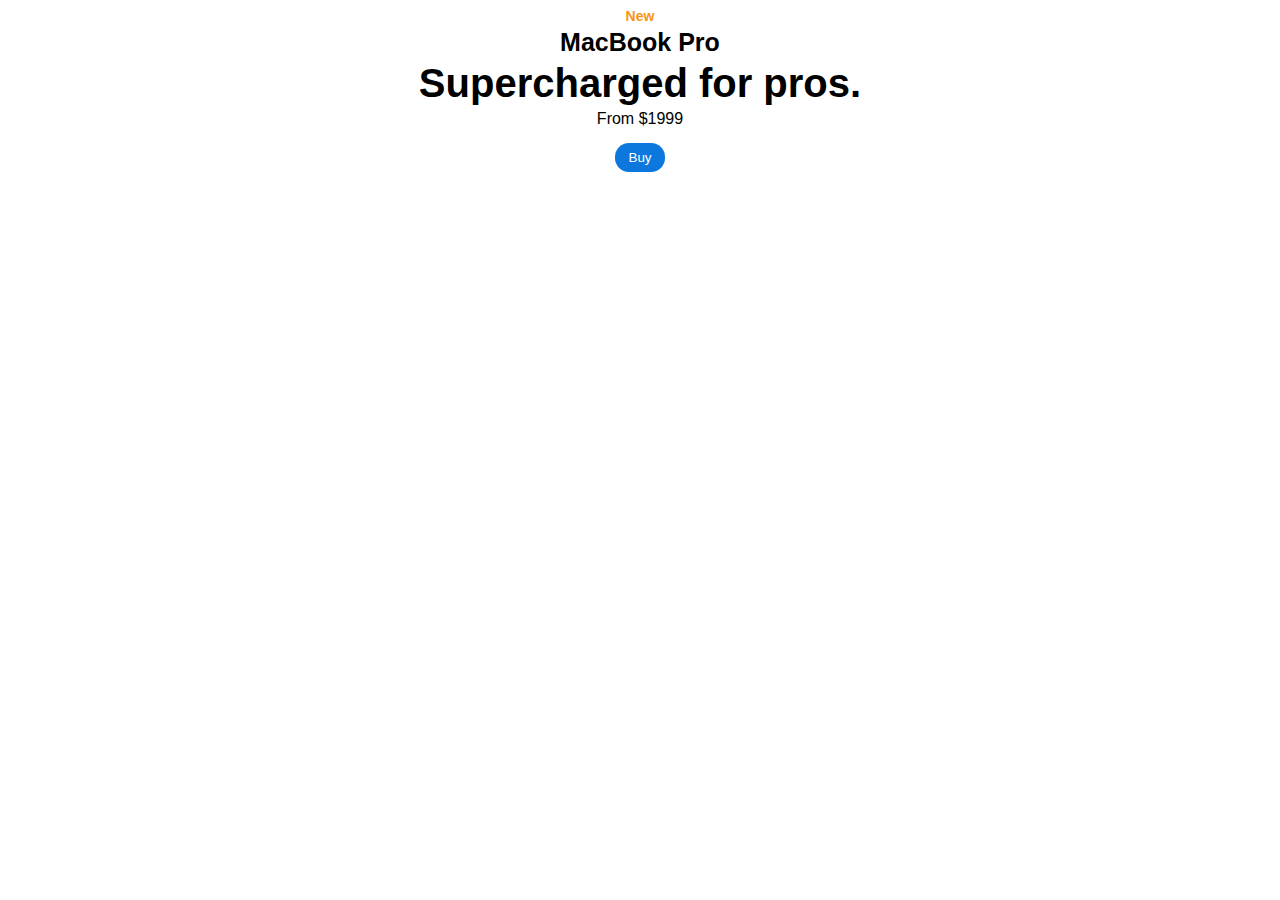
<file: mackbook.html>
<!DOCTYPE html>
<html lang="en">
  <head>
    <meta charset="UTF-8" />
    <meta http-equiv="X-UA-Compatible" content="IE=edge" />
    <meta name="viewport" content="width=device-width, initial-scale=1.0" />
    <title>Macbook Sponsor</title>

    <style>
      p {
        font-family: Arial;
        margin-top: 0;
        margin-bottom: 4px;
      }

      .new-text {
        text-align: center;
        font-weight: bold;
        font-size: 14px;
        color: rgb(247, 149, 21);
      }

      .title-text-MacBook {
        text-align: center;
        font-weight: bold;
        font-size: 25px;
      }

      .title-text-main {
        text-align: center;
        font-size: 40px;
        font-weight: bold;
      }

      .title-pricetag {
        text-align: center;
      }

      .buy-button {
        border: none;

        background-color: rgb(12, 120, 221);
        color: white;
        padding-top: 7px;
        padding-bottom: 7px;
        padding-right: 14px;
        padding-left: 14px;
        border-radius: 14px;
        transition: opacity 0.15s;
      }

      .buy-button:hover {
        cursor: pointer;
        opacity: 0.6;
      }

      .buy-button:active {
        opacity: 0.4;
      }

      .align-text {
        text-align: center;
        margin-top: 15px;
      }
    </style>
  </head>
  <body>
    <p class="new-text">New</p>
    <p class="title-text-MacBook">MacBook Pro</p>
    <p class="title-text-main">Supercharged for pros.</p>
    <p class="title-pricetag">From $1999</p>
    <div class="align-text">
      <button class="buy-button">Buy</button>
    </div>
  </body>
</html>
</file>
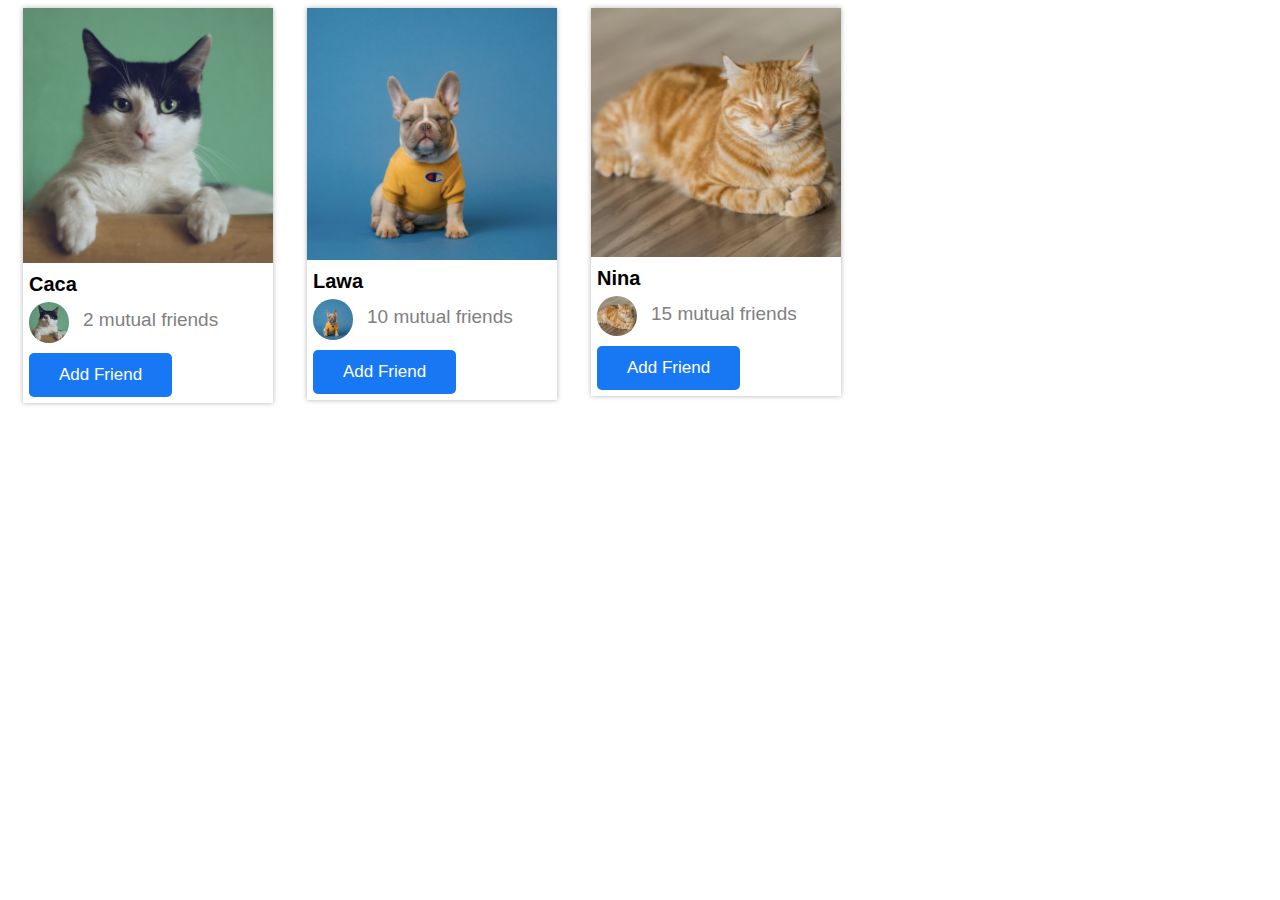
<file: nestedlayout1.html>
<!DOCTYPE html>
<html lang="en">
<head>
    <meta charset="UTF-8">
    <meta name="viewport" content="width=device-width, initial-scale=1.0">
    <title>Twitter</title>

    <style>
        p{
            font-family: Arial;
            margin-bottom: 0;
            margin-top: 0;
        }
        
        .profile-desc{
            display: inline-block;
        }
        .profile-picture{
            display: inline-block;
            margin-right: 10px;

        }

        .profile-channel{
            width: 250px;
            box-shadow: 0 0 5px rgba(0, 0, 0, 0.3);
            display: inline-block;
            vertical-align: top;
            margin-right: 15px;
            margin-left: 15px;
        }

        .profile-thumbnail{
            width:100%;
            object-fit: cover;
            margin-bottom: 0px; 
        }


        .image-mutual{
            width: 40px;
            border-radius: 20px;
            vertical-align: middle;
            object-fit: cover;
        }

        .button-add{
            padding-left: 30px;
            padding-right: 30px;
            padding-top: 12px;
            padding-bottom: 12px;
            font-size: 17px;
            color: white;
            background-color: rgb(24, 119, 242);
            border: none;
            border-radius: 5px;
            margin-left: 6px;
            margin-bottom: 6px;
        }

        .mutuals{
            margin-top: 6px;
            margin-bottom: 10px;
            margin-left: 6px;

        }

        .mutual-friends{
            font-size: 19px;
            vertical-align: middle;
            color: grey;
            
        }

        .username-tag{
            font-size: 20px;
            margin-top: 6px;
            margin-bottom: 0px;
            font-weight: bold;
            margin-left: 6px;
        }

    </style>
</head>
<body>
    <div class="profile-channel">
        <div>
            <img class="profile-thumbnail" src="imagess/cat1.png" alt="">
        </div>
        <div>
            <div><p class="username-tag">Caca</p></div>
            <div class="mutuals">
                <div class="profile-picture"><img class="image-mutual" src="imagess/cat1.png" alt=""></div>
                <div class="profile-desc"> <p class="mutual-friends">2 mutual friends</p></div>
            </div>
            
            <div> <button class="button-add">Add Friend</button></div>
        </div>
    </div>
    <div class="profile-channel">
        <div>
            <img class="profile-thumbnail" src="imagess/dog1.png" alt="">
        </div>
        <div desc-box>
            <div><p class="username-tag">Lawa</p></div>
            <div class="mutuals">
                <div class="profile-picture"><img class="image-mutual" src="imagess/dog1.png" alt=""></div>
                <div class="profile-desc"> <p class="mutual-friends">10 mutual friends</p></div>
            </div>
            
            <div> <button class="button-add">Add Friend</button></div>
        </div>
    </div>
    <div class="profile-channel">
        <div>
            <img class="profile-thumbnail" src="imagess/cat2.png" alt="">
        </div>
        <div desc-box>
            <div><p class="username-tag">Nina</p></div>
            <div class="mutuals">
                <div class="profile-picture"><img class="image-mutual" src="imagess/cat2.png" alt=""></div>
                <div class="profile-desc"> <p class="mutual-friends">15 mutual friends</p></div>
            </div>
            
            <div> <button class="button-add">Add Friend</button></div>
        </div>
    </div>
    
    
</body>
</html>
</file>
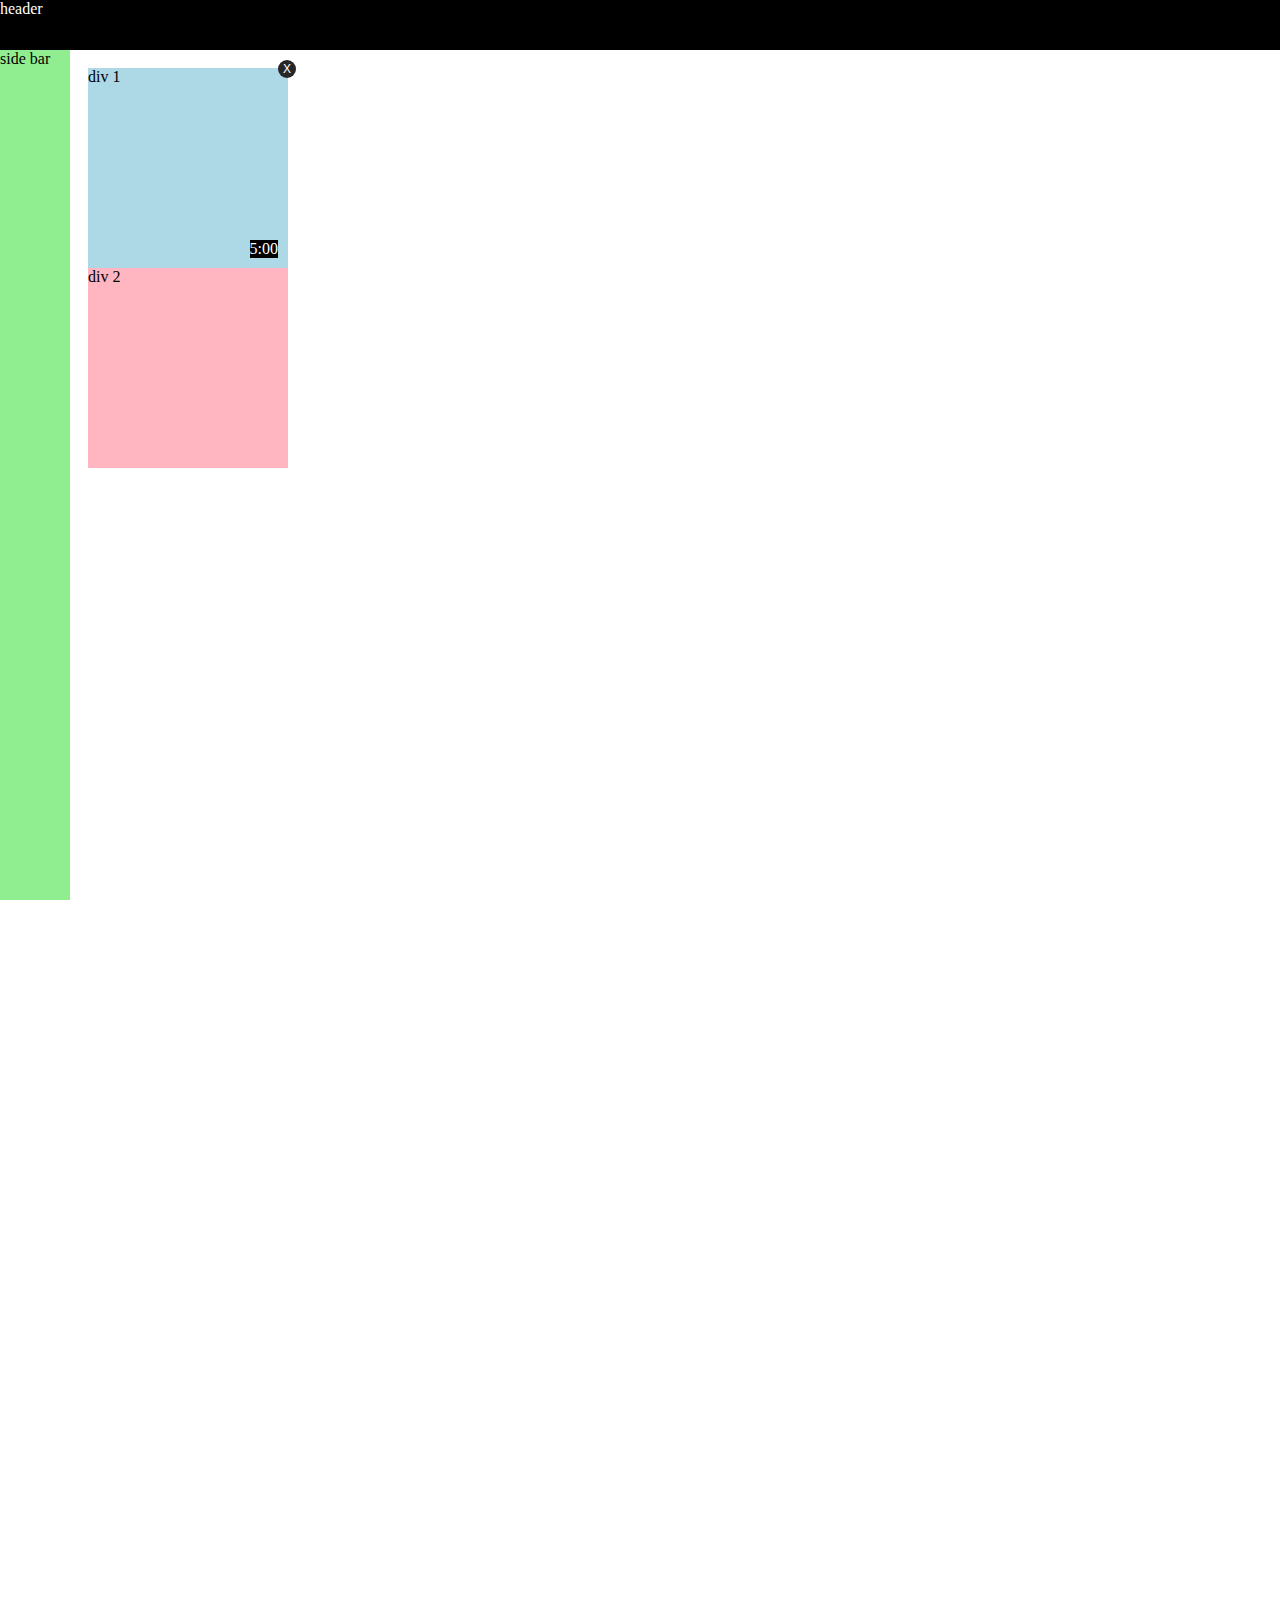
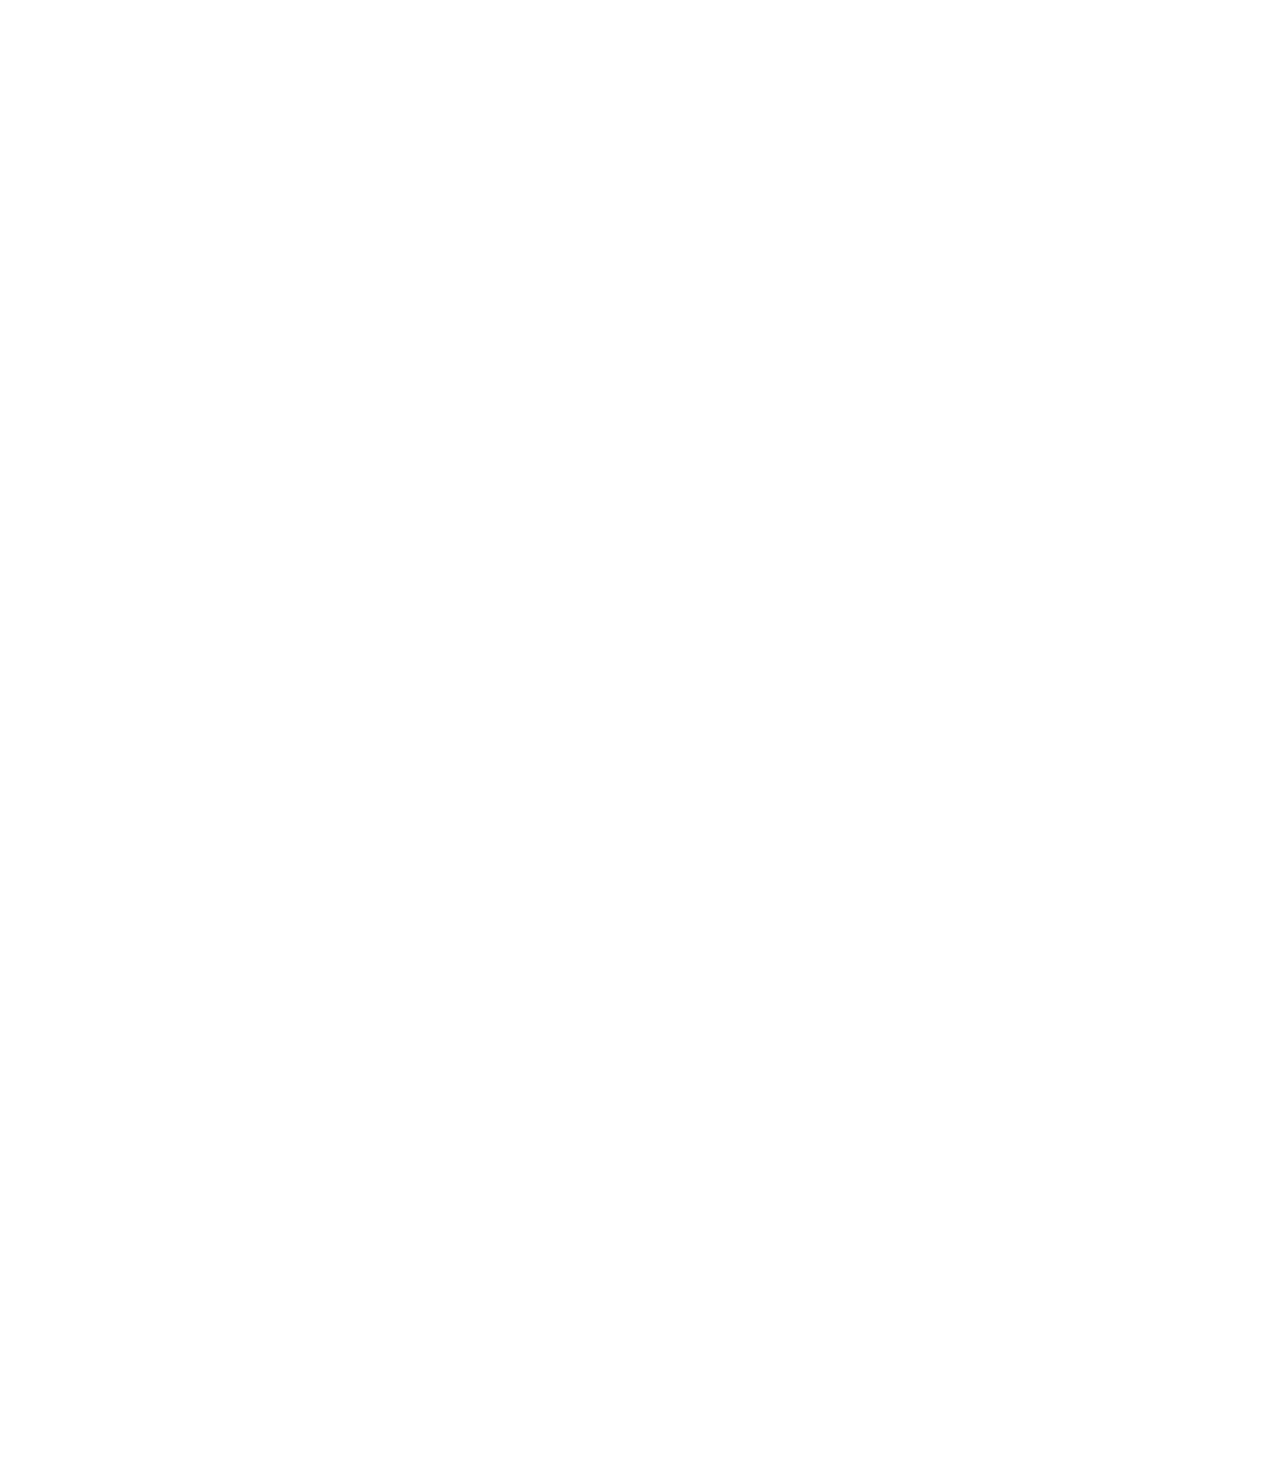
<file: position.html>
<!DOCTYPE html>
<html lang="en">
<head>
    <meta charset="UTF-8">
    <meta name="viewport" content="width=device-width, initial-scale=1.0">
    <title>Position Practice</title>
</head>
<body style="height: 3000px; padding-top: 60px; padding-left: 80px;">
    <div style="background-color: black; color: white; position: fixed; top: 0px; left: 0px; right: 0px; height: 50px; z-index: 100;">header</div>
    <div style="background-color: lightgreen; position: fixed; left: 0; top: 50px; bottom: 0; width: 70px;">side bar</div>
    <div style="background-color: lightblue; width: 200px; height: 200px; position: relative;">
        div 1
        <div style="background-color: black; color: white; position: absolute; right: 10px; bottom: 10px;">
            5:00
        </div>

        <div style="background-color: rgb(39, 39, 39); color: white; position: absolute; top: -8px; right: -8px; font-family: Roboto, Arial; font-size: 12px; padding-left: 5px; padding-right: 5px; padding-top: 2px; padding-bottom: 2px; border-radius: 10px;">X</div>
    </div>
    <div style="background-color: lightpink; width: 200px; height: 200px;">div 2</div>
    
</body>

</html>
</file>
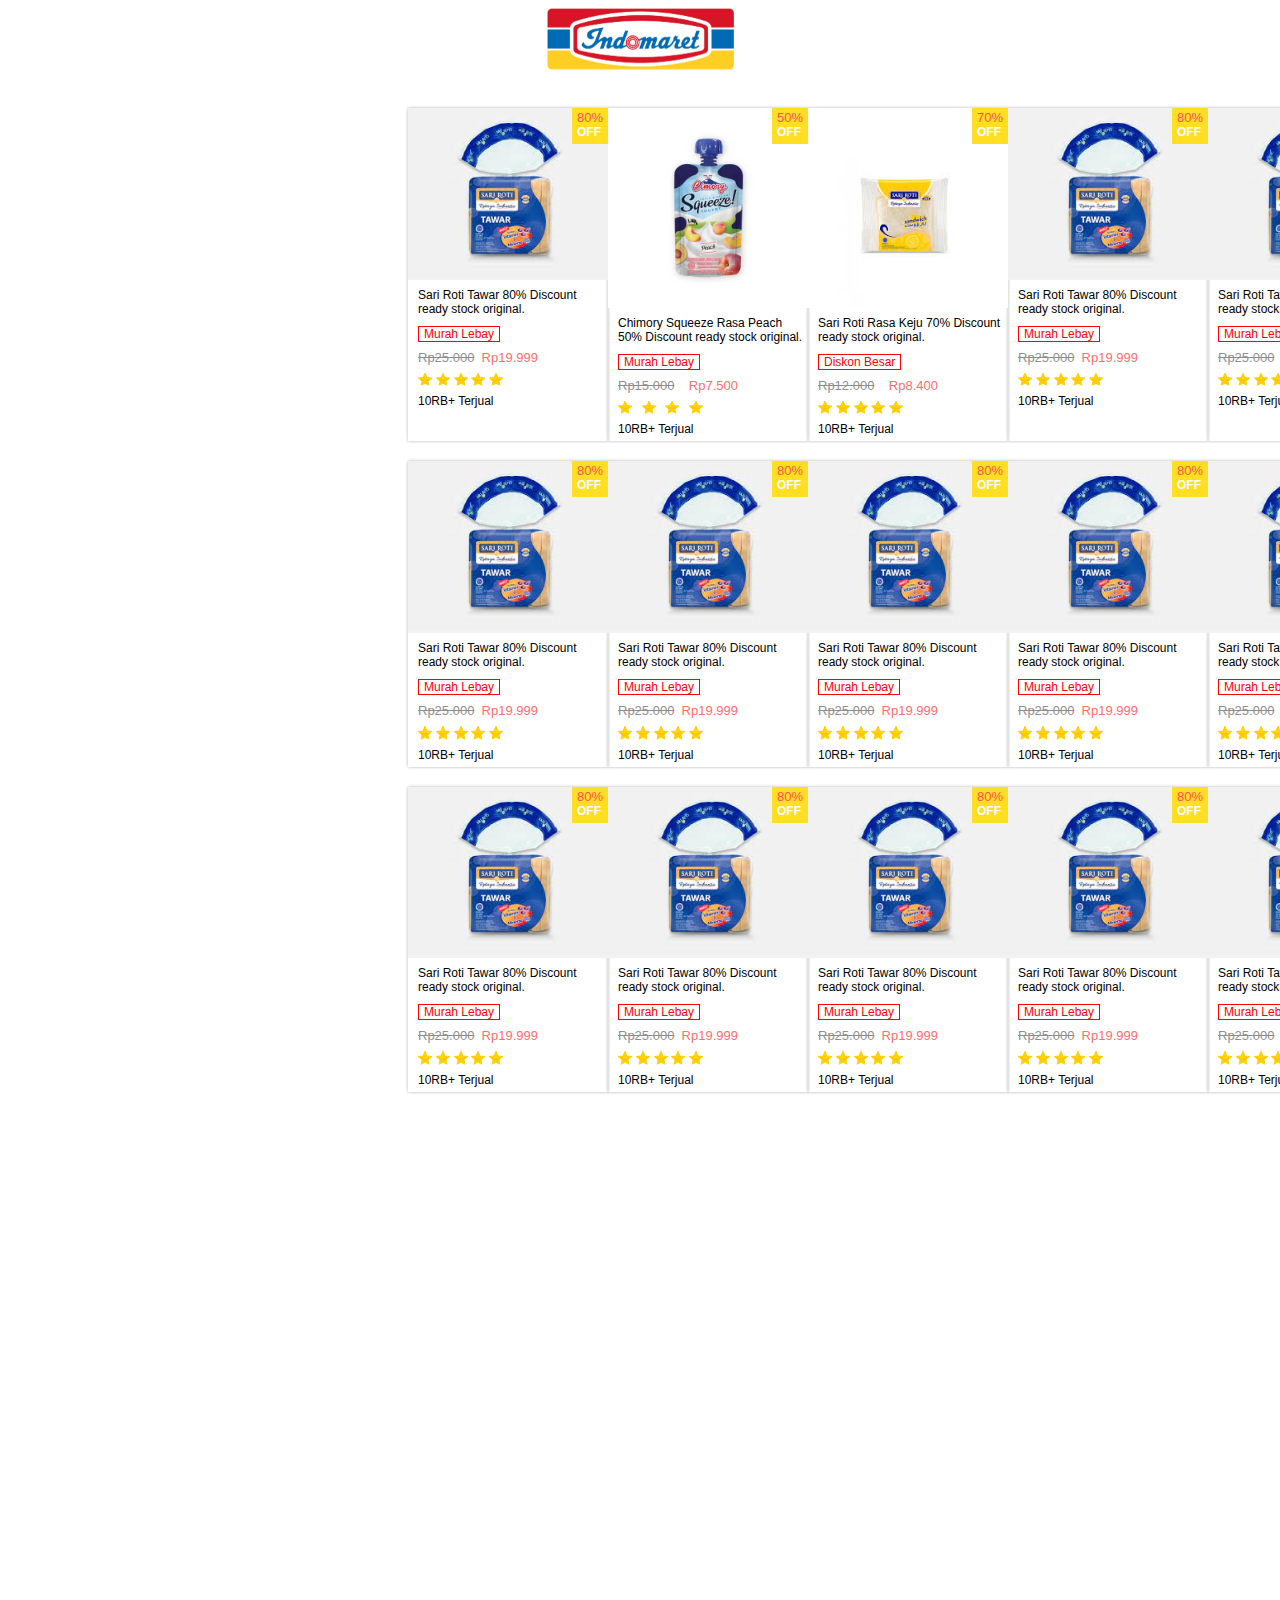
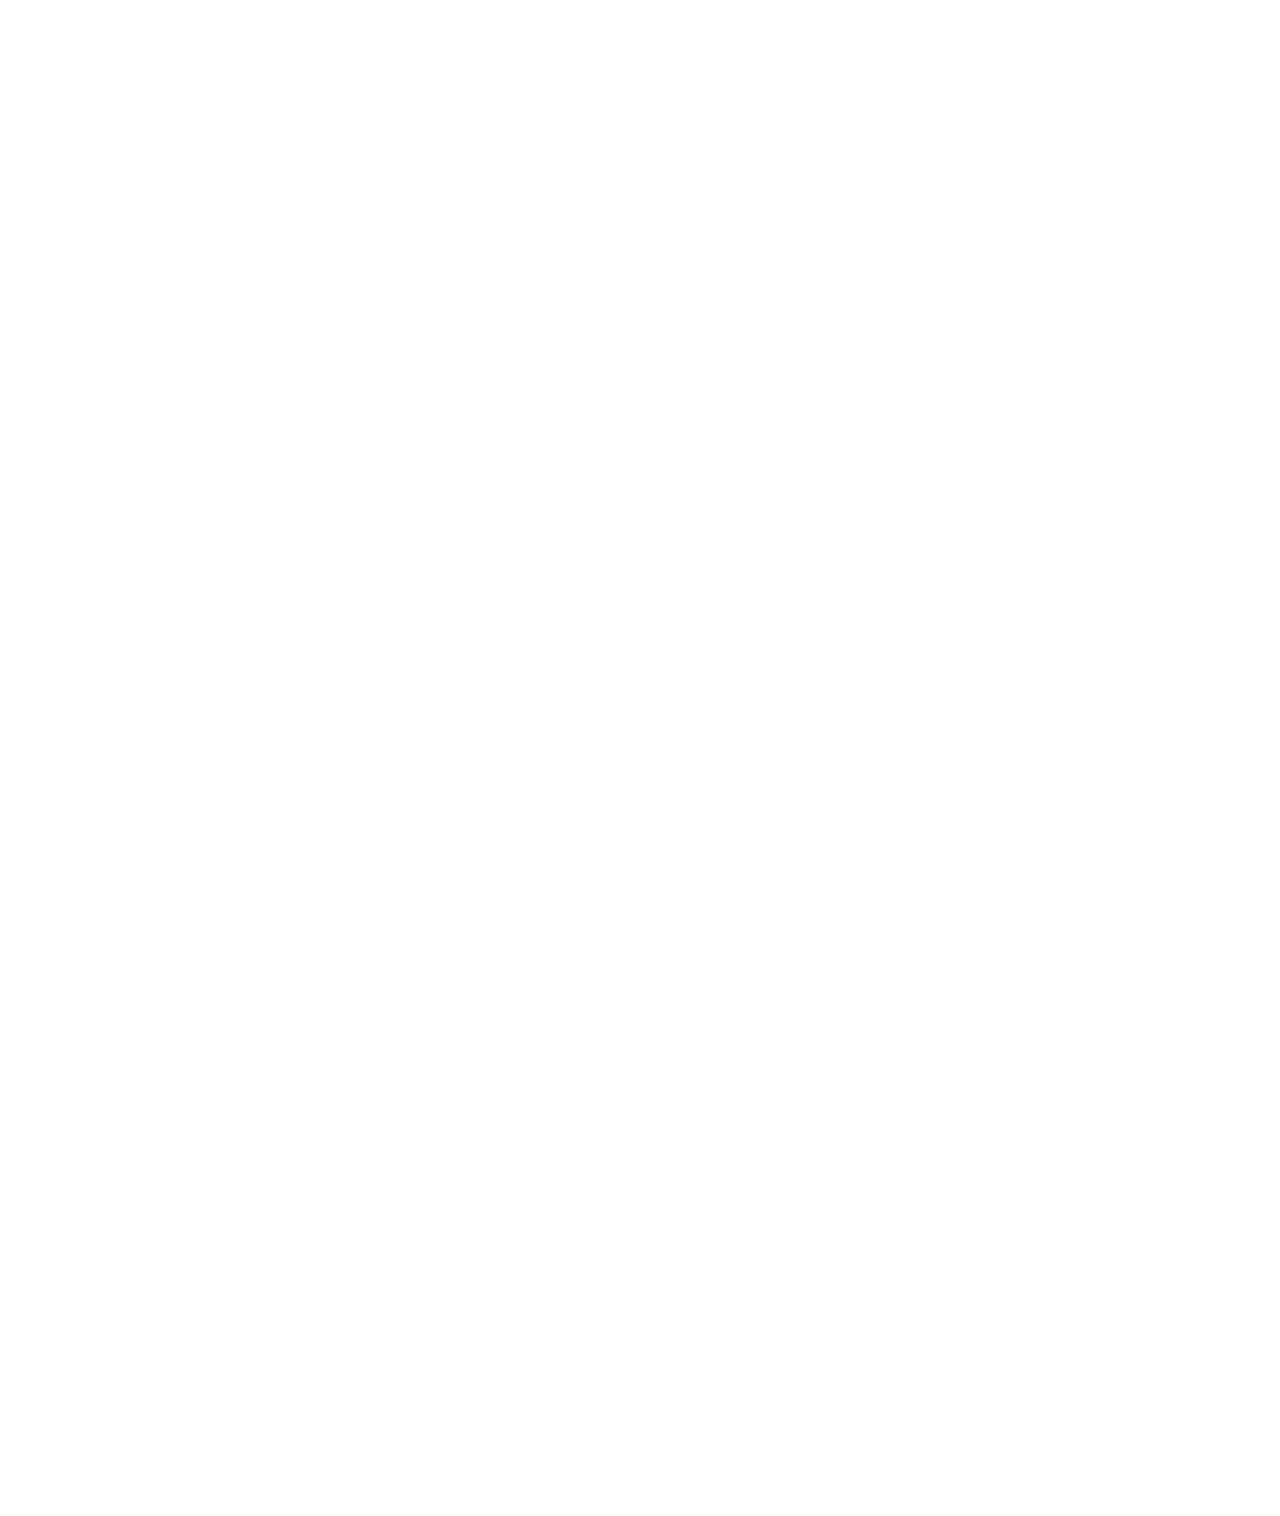
<file: shopinglist.html>
<!DOCTYPE html>
<html lang="en">
<head>
    <meta charset="UTF-8">
    <meta name="viewport" content="width=device-width, initial-scale=1.0">
    <title>Indomaret</title>
    <link rel="stylesheet" href="styles/shopinglist.css">
</head>
<body style="height: 3000px;">
    <div style="z-index: 100; display: flex; justify-content: center;  position: fixed; left: 0; right: 0; top: 2px;" ><img style="width: 200px; object-fit: contain; " src="imagess/indomaret.jpg" alt=""></div>

    <div class="video-grid">
        <div class="product-container">
            <div class="product-thumbnail">
                <img class="product-thumbnail-image" src="imagess/bread.jpeg" alt="">
                <div class="product-discount-display"><p class="product-discount-display-text-1">80&#37;</p> <p class="product-discount-display-text-2">OFF</p></div>
            </div>

            <div class="product-description">
                <div><p class="product-description-title">Sari Roti Tawar 80% Discount ready stock original.</p></div>
                <div><p class="product-description-tag">Murah Lebay</p></div>
                <div class="product-description-price-container">
                    <p class="product-description-discount-text">Rp25.000</p>
                    <p class="product-description-price-text">Rp19.999</p>
                </div>
                <div>
                    <div class="product-star-flex">
                        <img class="product-star-icon" src="imagess/star-icon.svg" alt="">
                        <img class="product-star-icon" src="imagess/star-icon.svg" alt="">
                        <img class="product-star-icon" src="imagess/star-icon.svg" alt="">
                        <img class="product-star-icon" src="imagess/star-icon.svg" alt="">
                        <img class="product-star-icon" src="imagess/star-icon.svg" alt="">
                    </div>
                    <div><p class="product-description-title">10RB+ Terjual</p></div>    
                
                </div>
            </div>
        </div>
        <div class="product-container">
            <div class="product-thumbnail">
                <img class="product-thumbnail-image" src="imagess/chimory.jpg" alt="">
                <div class="product-discount-display"><p class="product-discount-display-text-1">50&#37;</p> <p class="product-discount-display-text-2">OFF</p></div>
            </div>

            <div class="product-description">
                <div><p class="product-description-title">Chimory Squeeze Rasa Peach 50% Discount ready stock original.</p></div>
                <div><p class="product-description-tag">Murah Lebay</p></div>
                <div class="product-description-price-container">
                    <p class="product-description-discount-text">Rp15.000</p>
                    <p class="product-description-price-text">Rp7.500</p>
                </div>
                <div>
                    <div class="product-star-flex">
                        <img class="product-star-icon" src="imagess/star-icon.svg" alt="">
                        <img class="product-star-icon" src="imagess/star-icon.svg" alt="">
                        <img class="product-star-icon" src="imagess/star-icon.svg" alt="">
                        <img class="product-star-icon" src="imagess/star-icon.svg" alt="">
                        
                    </div>
                    <div><p class="product-description-title">10RB+ Terjual</p></div>    
                
                </div>
            </div>
        </div>
        <div class="product-container">
            <div class="product-thumbnail">
                <img class="product-thumbnail-image" src="imagess/bread_2.jpeg" alt="">
                <div class="product-discount-display"><p class="product-discount-display-text-1">70&#37;</p> <p class="product-discount-display-text-2">OFF</p></div>
            </div>

            <div class="product-description">
                <div><p class="product-description-title">Sari Roti Rasa Keju 70% Discount ready stock original.</p></div>
                <div><p class="product-description-tag">Diskon Besar</p></div>
                <div class="product-description-price-container">
                    <p class="product-description-discount-text">Rp12.000</p>
                    <p class="product-description-price-text">Rp8.400</p>
                </div>
                <div>
                    <div class="product-star-flex">
                        <img class="product-star-icon" src="imagess/star-icon.svg" alt="">
                        <img class="product-star-icon" src="imagess/star-icon.svg" alt="">
                        <img class="product-star-icon" src="imagess/star-icon.svg" alt="">
                        <img class="product-star-icon" src="imagess/star-icon.svg" alt="">
                        <img class="product-star-icon" src="imagess/star-icon.svg" alt="">
                    </div>
                    <div><p class="product-description-title">10RB+ Terjual</p></div>    
                
                </div>
            </div>
        </div>
        <div class="product-container">
            <div class="product-thumbnail">
                <img class="product-thumbnail-image" src="imagess/bread.jpeg" alt="">
                <div class="product-discount-display"><p class="product-discount-display-text-1">80&#37;</p> <p class="product-discount-display-text-2">OFF</p></div>
            </div>

            <div class="product-description">
                <div><p class="product-description-title">Sari Roti Tawar 80% Discount ready stock original.</p></div>
                <div><p class="product-description-tag">Murah Lebay</p></div>
                <div class="product-description-price-container">
                    <p class="product-description-discount-text">Rp25.000</p>
                    <p class="product-description-price-text">Rp19.999</p>
                </div>
                <div>
                    <div class="product-star-flex">
                        <img class="product-star-icon" src="imagess/star-icon.svg" alt="">
                        <img class="product-star-icon" src="imagess/star-icon.svg" alt="">
                        <img class="product-star-icon" src="imagess/star-icon.svg" alt="">
                        <img class="product-star-icon" src="imagess/star-icon.svg" alt="">
                        <img class="product-star-icon" src="imagess/star-icon.svg" alt="">
                    </div>
                    <div><p class="product-description-title">10RB+ Terjual</p></div>    
                
                </div>
            </div>
        </div>
        <div class="product-container">
            <div class="product-thumbnail">
                <img class="product-thumbnail-image" src="imagess/bread.jpeg" alt="">
                <div class="product-discount-display"><p class="product-discount-display-text-1">80&#37;</p> <p class="product-discount-display-text-2">OFF</p></div>
            </div>

            <div class="product-description">
                <div><p class="product-description-title">Sari Roti Tawar 80% Discount ready stock original.</p></div>
                <div><p class="product-description-tag">Murah Lebay</p></div>
                <div class="product-description-price-container">
                    <p class="product-description-discount-text">Rp25.000</p>
                    <p class="product-description-price-text">Rp19.999</p>
                </div>
                <div>
                    <div class="product-star-flex">
                        <img class="product-star-icon" src="imagess/star-icon.svg" alt="">
                        <img class="product-star-icon" src="imagess/star-icon.svg" alt="">
                        <img class="product-star-icon" src="imagess/star-icon.svg" alt="">
                        <img class="product-star-icon" src="imagess/star-icon.svg" alt="">
                        <img class="product-star-icon" src="imagess/star-icon.svg" alt="">
                    </div>
                    <div><p class="product-description-title">10RB+ Terjual</p></div>    
                
                </div>
            </div>
        </div>

        <div class="product-container">
            <div class="product-thumbnail">
                <img class="product-thumbnail-image" src="imagess/bread.jpeg" alt="">
                <div class="product-discount-display"><p class="product-discount-display-text-1">80&#37;</p> <p class="product-discount-display-text-2">OFF</p></div>
            </div>

            <div class="product-description">
                <div><p class="product-description-title">Sari Roti Tawar 80% Discount ready stock original.</p></div>
                <div><p class="product-description-tag">Murah Lebay</p></div>
                <div class="product-description-price-container">
                    <p class="product-description-discount-text">Rp25.000</p>
                    <p class="product-description-price-text">Rp19.999</p>
                </div>
                <div>
                    <div class="product-star-flex">
                        <img class="product-star-icon" src="imagess/star-icon.svg" alt="">
                        <img class="product-star-icon" src="imagess/star-icon.svg" alt="">
                        <img class="product-star-icon" src="imagess/star-icon.svg" alt="">
                        <img class="product-star-icon" src="imagess/star-icon.svg" alt="">
                        <img class="product-star-icon" src="imagess/star-icon.svg" alt="">
                    </div>
                    <div><p class="product-description-title">10RB+ Terjual</p></div>    
                
                </div>
            </div>
        </div>
        <div class="product-container">
            <div class="product-thumbnail">
                <img class="product-thumbnail-image" src="imagess/bread.jpeg" alt="">
                <div class="product-discount-display"><p class="product-discount-display-text-1">80&#37;</p> <p class="product-discount-display-text-2">OFF</p></div>
            </div>

            <div class="product-description">
                <div><p class="product-description-title">Sari Roti Tawar 80% Discount ready stock original.</p></div>
                <div><p class="product-description-tag">Murah Lebay</p></div>
                <div class="product-description-price-container">
                    <p class="product-description-discount-text">Rp25.000</p>
                    <p class="product-description-price-text">Rp19.999</p>
                </div>
                <div>
                    <div class="product-star-flex">
                        <img class="product-star-icon" src="imagess/star-icon.svg" alt="">
                        <img class="product-star-icon" src="imagess/star-icon.svg" alt="">
                        <img class="product-star-icon" src="imagess/star-icon.svg" alt="">
                        <img class="product-star-icon" src="imagess/star-icon.svg" alt="">
                        <img class="product-star-icon" src="imagess/star-icon.svg" alt="">
                    </div>
                    <div><p class="product-description-title">10RB+ Terjual</p></div>    
                
                </div>
            </div>
        </div>
        <div class="product-container">
            <div class="product-thumbnail">
                <img class="product-thumbnail-image" src="imagess/bread.jpeg" alt="">
                <div class="product-discount-display"><p class="product-discount-display-text-1">80&#37;</p> <p class="product-discount-display-text-2">OFF</p></div>
            </div>

            <div class="product-description">
                <div><p class="product-description-title">Sari Roti Tawar 80% Discount ready stock original.</p></div>
                <div><p class="product-description-tag">Murah Lebay</p></div>
                <div class="product-description-price-container">
                    <p class="product-description-discount-text">Rp25.000</p>
                    <p class="product-description-price-text">Rp19.999</p>
                </div>
                <div>
                    <div class="product-star-flex">
                        <img class="product-star-icon" src="imagess/star-icon.svg" alt="">
                        <img class="product-star-icon" src="imagess/star-icon.svg" alt="">
                        <img class="product-star-icon" src="imagess/star-icon.svg" alt="">
                        <img class="product-star-icon" src="imagess/star-icon.svg" alt="">
                        <img class="product-star-icon" src="imagess/star-icon.svg" alt="">
                    </div>
                    <div><p class="product-description-title">10RB+ Terjual</p></div>    
                
                </div>
            </div>
        </div>
        <div class="product-container">
            <div class="product-thumbnail">
                <img class="product-thumbnail-image" src="imagess/bread.jpeg" alt="">
                <div class="product-discount-display"><p class="product-discount-display-text-1">80&#37;</p> <p class="product-discount-display-text-2">OFF</p></div>
            </div>

            <div class="product-description">
                <div><p class="product-description-title">Sari Roti Tawar 80% Discount ready stock original.</p></div>
                <div><p class="product-description-tag">Murah Lebay</p></div>
                <div class="product-description-price-container">
                    <p class="product-description-discount-text">Rp25.000</p>
                    <p class="product-description-price-text">Rp19.999</p>
                </div>
                <div>
                    <div class="product-star-flex">
                        <img class="product-star-icon" src="imagess/star-icon.svg" alt="">
                        <img class="product-star-icon" src="imagess/star-icon.svg" alt="">
                        <img class="product-star-icon" src="imagess/star-icon.svg" alt="">
                        <img class="product-star-icon" src="imagess/star-icon.svg" alt="">
                        <img class="product-star-icon" src="imagess/star-icon.svg" alt="">
                    </div>
                    <div><p class="product-description-title">10RB+ Terjual</p></div>    
                
                </div>
            </div>
        </div>
        <div class="product-container">
            <div class="product-thumbnail">
                <img class="product-thumbnail-image" src="imagess/bread.jpeg" alt="">
                <div class="product-discount-display"><p class="product-discount-display-text-1">80&#37;</p> <p class="product-discount-display-text-2">OFF</p></div>
            </div>

            <div class="product-description">
                <div><p class="product-description-title">Sari Roti Tawar 80% Discount ready stock original.</p></div>
                <div><p class="product-description-tag">Murah Lebay</p></div>
                <div class="product-description-price-container">
                    <p class="product-description-discount-text">Rp25.000</p>
                    <p class="product-description-price-text">Rp19.999</p>
                </div>
                <div>
                    <div class="product-star-flex">
                        <img class="product-star-icon" src="imagess/star-icon.svg" alt="">
                        <img class="product-star-icon" src="imagess/star-icon.svg" alt="">
                        <img class="product-star-icon" src="imagess/star-icon.svg" alt="">
                        <img class="product-star-icon" src="imagess/star-icon.svg" alt="">
                        <img class="product-star-icon" src="imagess/star-icon.svg" alt="">
                    </div>
                    <div><p class="product-description-title">10RB+ Terjual</p></div>    
                
                </div>
            </div>
        </div>

        <div class="product-container">
            <div class="product-thumbnail">
                <img class="product-thumbnail-image" src="imagess/bread.jpeg" alt="">
                <div class="product-discount-display"><p class="product-discount-display-text-1">80&#37;</p> <p class="product-discount-display-text-2">OFF</p></div>
            </div>

            <div class="product-description">
                <div><p class="product-description-title">Sari Roti Tawar 80% Discount ready stock original.</p></div>
                <div><p class="product-description-tag">Murah Lebay</p></div>
                <div class="product-description-price-container">
                    <p class="product-description-discount-text">Rp25.000</p>
                    <p class="product-description-price-text">Rp19.999</p>
                </div>
                <div>
                    <div class="product-star-flex">
                        <img class="product-star-icon" src="imagess/star-icon.svg" alt="">
                        <img class="product-star-icon" src="imagess/star-icon.svg" alt="">
                        <img class="product-star-icon" src="imagess/star-icon.svg" alt="">
                        <img class="product-star-icon" src="imagess/star-icon.svg" alt="">
                        <img class="product-star-icon" src="imagess/star-icon.svg" alt="">
                    </div>
                    <div><p class="product-description-title">10RB+ Terjual</p></div>    
                
                </div>
            </div>
        </div>
        <div class="product-container">
            <div class="product-thumbnail">
                <img class="product-thumbnail-image" src="imagess/bread.jpeg" alt="">
                <div class="product-discount-display"><p class="product-discount-display-text-1">80&#37;</p> <p class="product-discount-display-text-2">OFF</p></div>
            </div>

            <div class="product-description">
                <div><p class="product-description-title">Sari Roti Tawar 80% Discount ready stock original.</p></div>
                <div><p class="product-description-tag">Murah Lebay</p></div>
                <div class="product-description-price-container">
                    <p class="product-description-discount-text">Rp25.000</p>
                    <p class="product-description-price-text">Rp19.999</p>
                </div>
                <div>
                    <div class="product-star-flex">
                        <img class="product-star-icon" src="imagess/star-icon.svg" alt="">
                        <img class="product-star-icon" src="imagess/star-icon.svg" alt="">
                        <img class="product-star-icon" src="imagess/star-icon.svg" alt="">
                        <img class="product-star-icon" src="imagess/star-icon.svg" alt="">
                        <img class="product-star-icon" src="imagess/star-icon.svg" alt="">
                    </div>
                    <div><p class="product-description-title">10RB+ Terjual</p></div>    
                
                </div>
            </div>
        </div>
        <div class="product-container">
            <div class="product-thumbnail">
                <img class="product-thumbnail-image" src="imagess/bread.jpeg" alt="">
                <div class="product-discount-display"><p class="product-discount-display-text-1">80&#37;</p> <p class="product-discount-display-text-2">OFF</p></div>
            </div>

            <div class="product-description">
                <div><p class="product-description-title">Sari Roti Tawar 80% Discount ready stock original.</p></div>
                <div><p class="product-description-tag">Murah Lebay</p></div>
                <div class="product-description-price-container">
                    <p class="product-description-discount-text">Rp25.000</p>
                    <p class="product-description-price-text">Rp19.999</p>
                </div>
                <div>
                    <div class="product-star-flex">
                        <img class="product-star-icon" src="imagess/star-icon.svg" alt="">
                        <img class="product-star-icon" src="imagess/star-icon.svg" alt="">
                        <img class="product-star-icon" src="imagess/star-icon.svg" alt="">
                        <img class="product-star-icon" src="imagess/star-icon.svg" alt="">
                        <img class="product-star-icon" src="imagess/star-icon.svg" alt="">
                    </div>
                    <div><p class="product-description-title">10RB+ Terjual</p></div>    
                
                </div>
            </div>
        </div>
        <div class="product-container">
            <div class="product-thumbnail">
                <img class="product-thumbnail-image" src="imagess/bread.jpeg" alt="">
                <div class="product-discount-display"><p class="product-discount-display-text-1">80&#37;</p> <p class="product-discount-display-text-2">OFF</p></div>
            </div>

            <div class="product-description">
                <div><p class="product-description-title">Sari Roti Tawar 80% Discount ready stock original.</p></div>
                <div><p class="product-description-tag">Murah Lebay</p></div>
                <div class="product-description-price-container">
                    <p class="product-description-discount-text">Rp25.000</p>
                    <p class="product-description-price-text">Rp19.999</p>
                </div>
                <div>
                    <div class="product-star-flex">
                        <img class="product-star-icon" src="imagess/star-icon.svg" alt="">
                        <img class="product-star-icon" src="imagess/star-icon.svg" alt="">
                        <img class="product-star-icon" src="imagess/star-icon.svg" alt="">
                        <img class="product-star-icon" src="imagess/star-icon.svg" alt="">
                        <img class="product-star-icon" src="imagess/star-icon.svg" alt="">
                    </div>
                    <div><p class="product-description-title">10RB+ Terjual</p></div>    
                
                </div>
            </div>
        </div>
        <div class="product-container">
            <div class="product-thumbnail">
                <img class="product-thumbnail-image" src="imagess/bread.jpeg" alt="">
                <div class="product-discount-display"><p class="product-discount-display-text-1">80&#37;</p> <p class="product-discount-display-text-2">OFF</p></div>
            </div>

            <div class="product-description">
                <div><p class="product-description-title">Sari Roti Tawar 80% Discount ready stock original.</p></div>
                <div><p class="product-description-tag">Murah Lebay</p></div>
                <div class="product-description-price-container">
                    <p class="product-description-discount-text">Rp25.000</p>
                    <p class="product-description-price-text">Rp19.999</p>
                </div>
                <div>
                    <div class="product-star-flex">
                        <img class="product-star-icon" src="imagess/star-icon.svg" alt="">
                        <img class="product-star-icon" src="imagess/star-icon.svg" alt="">
                        <img class="product-star-icon" src="imagess/star-icon.svg" alt="">
                        <img class="product-star-icon" src="imagess/star-icon.svg" alt="">
                        <img class="product-star-icon" src="imagess/star-icon.svg" alt="">
                    </div>
                    <div><p class="product-description-title">10RB+ Terjual</p></div>    
                
                </div>
            </div>
        </div>
    </div>
</body>
</html>
</file>
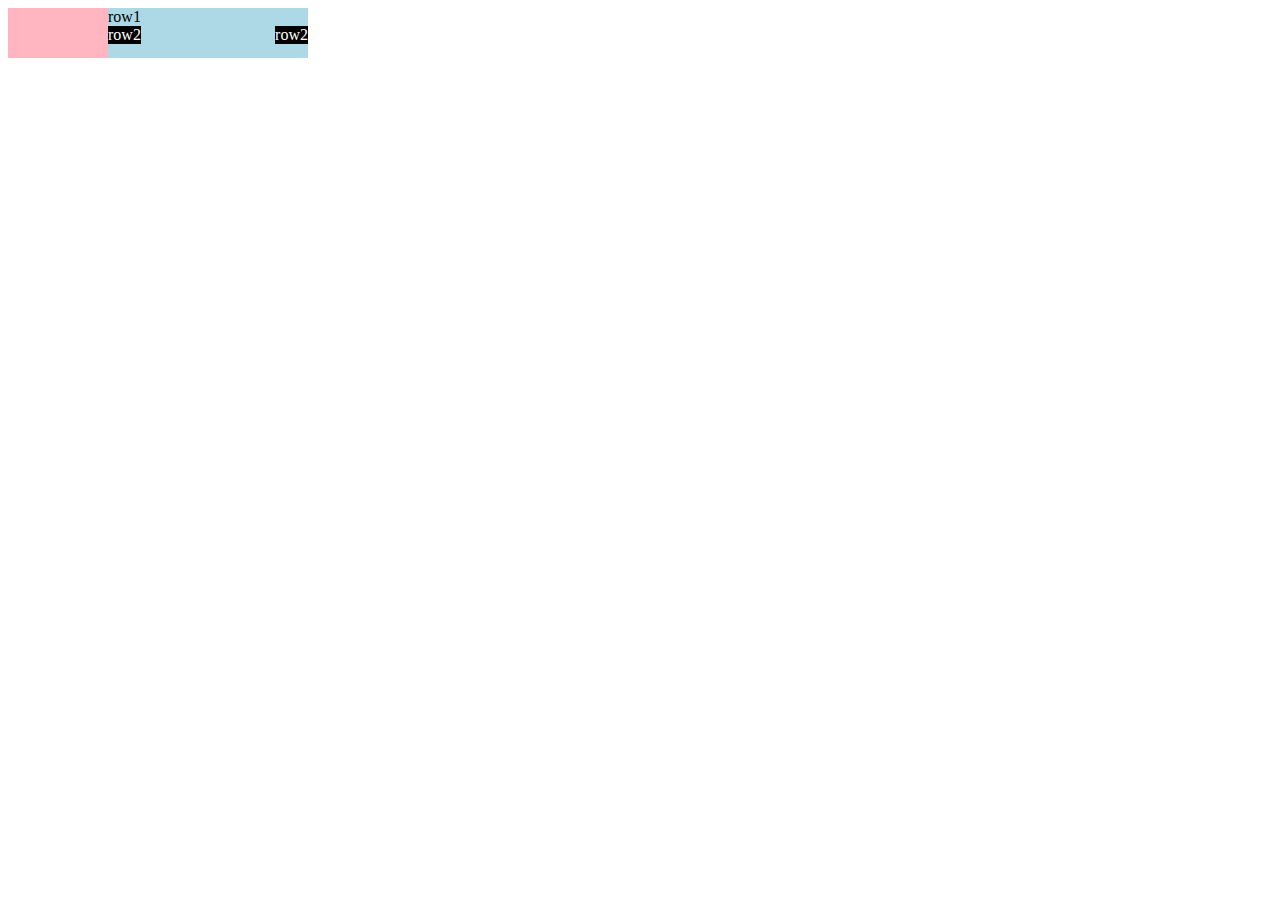
<file: t.html>
<html>
  <head>
    <link rel="stylesheet" href="13b.css">
  </head>
  <body>
    <div class="flexbox">
      <div class="column1"></div>
      <div class="column2">
        <div>row1</div>
        <div class="row2">
          <div class="row2-item">row2</div>
          <div class="row2-item">row2</div>
        </div>
      </div>
    </div>
  </body>
</html>
</file>
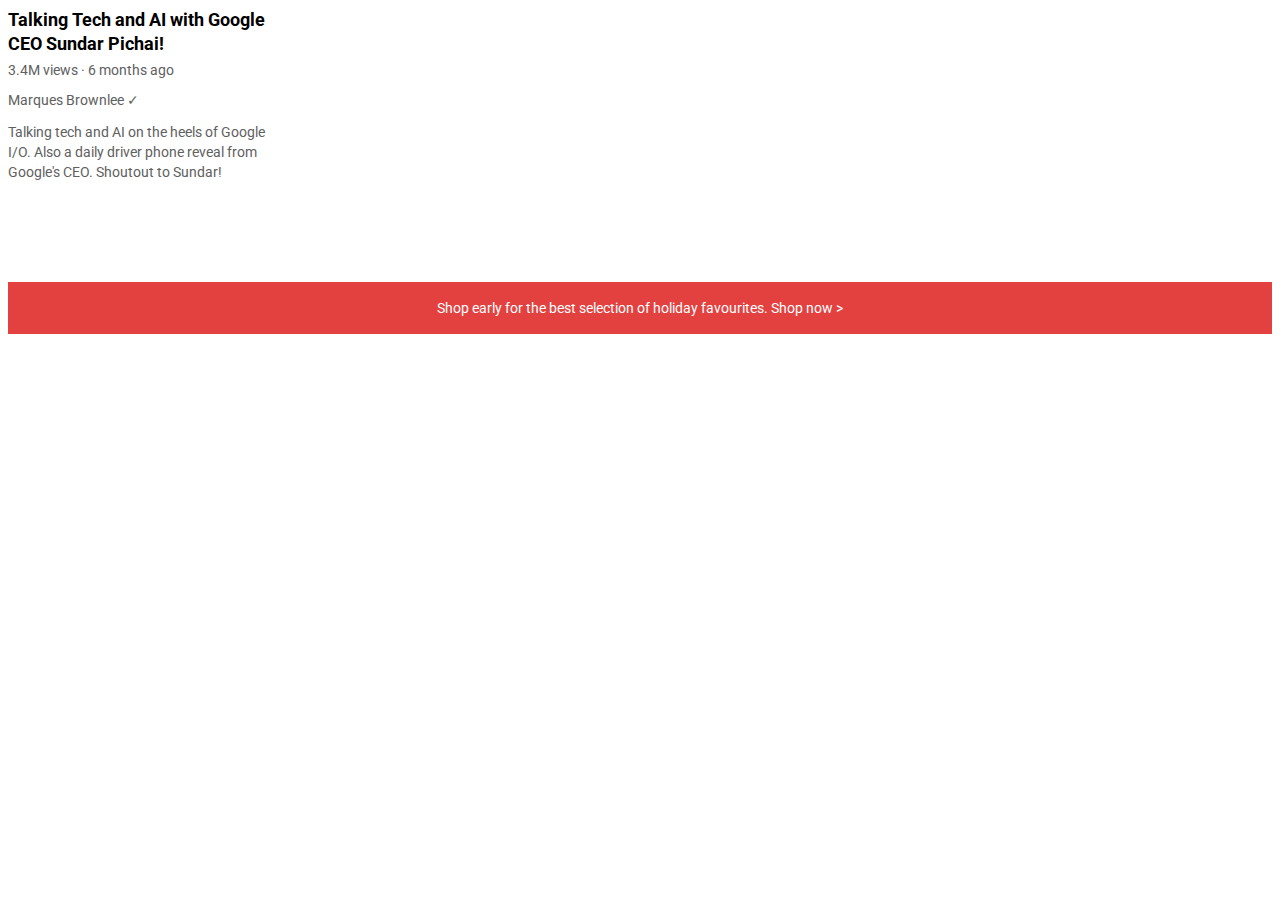
<file: text.html>
<!DOCTYPE html>
<html lang="en">
  <head>
    <meta charset="UTF-8" />
    <meta http-equiv="X-UA-Compatible" content="IE=edge" />
    <meta name="viewport" content="width=device-width, initial-scale=1.0" />
    <title>Video Apel</title>

    <link rel="preconnect" href="https://fonts.googleapis.com">
    <link rel="preconnect" href="https://fonts.gstatic.com" crossorigin>
    <link href="https://fonts.googleapis.com/css2?family=Roboto:wght@400;700&display=swap" rel="stylesheet">

    <link rel="stylesheet" href="styles/text.css">

  </head>
  <body>
    <p class="title-video">
      Talking Tech and AI with Google CEO Sundar Pichai!
    </p>

    <p class="detail-video">3.4M views  &#183 6 months ago</p>

    <p class="detail-video">Marques Brownlee ✓</p>

    <p class="description-video">
        Talking tech and AI on the heels of Google I/O. Also a daily driver phone reveal from Google's CEO. Shoutout to Sundar!
    </p>

    <p class="apple-text">Shop early for the best selection of holiday favourites. <span class="apple-shopnow">Shop now</span>  ></p>
  </body>
</html>
</file>
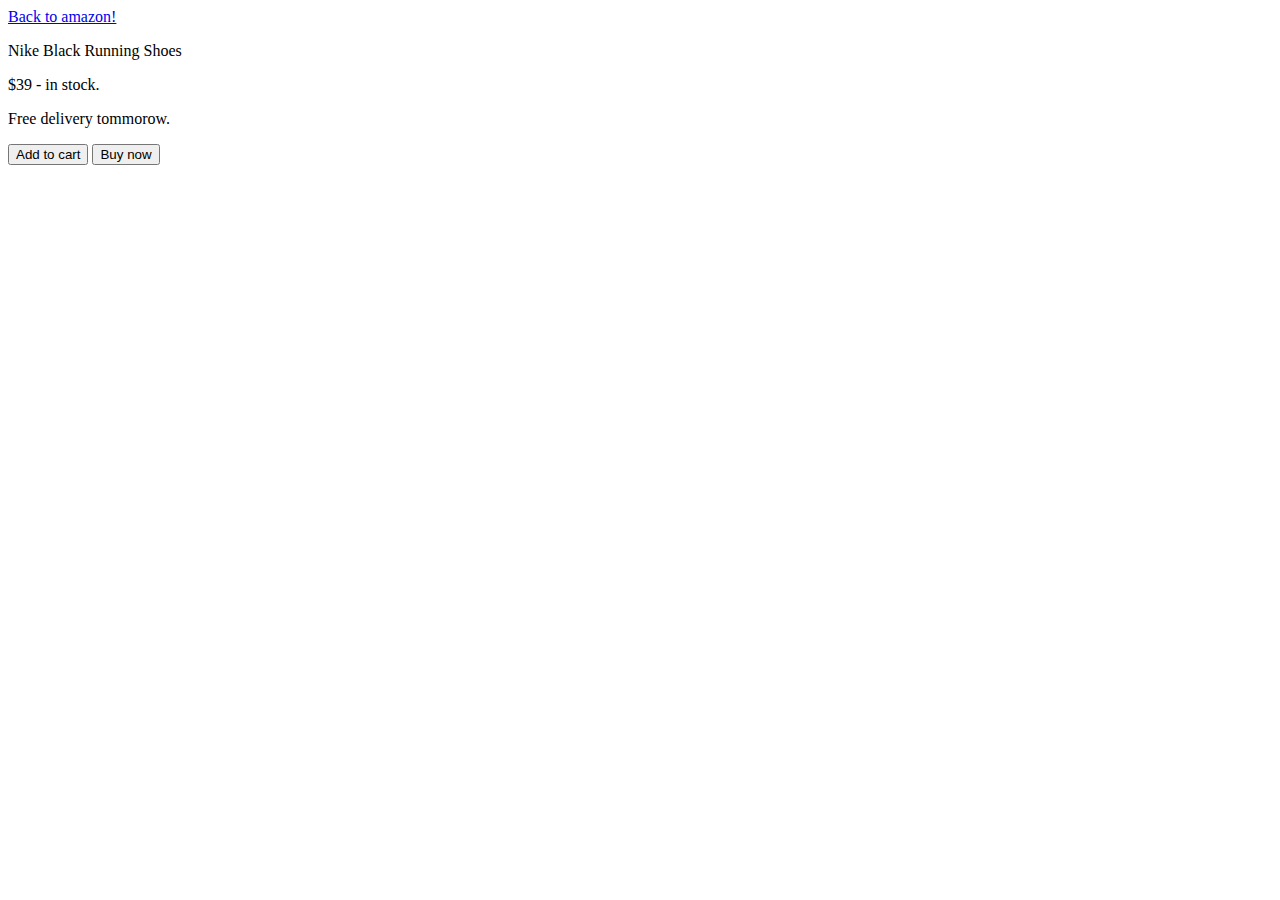
<file: website.html>
<!DOCTYPE html>
<html lang="en">
  <head>
    <meta charset="UTF-8" />
    <meta http-equiv="X-UA-Compatible" content="IE=edge" />
    <meta name="viewport" content="width=device-width, initial-scale=1.0" />
    <title>Amazon</title>
  </head>
  <body>
    <a href="https://www.amazon.com/"> Back to amazon!</a>

    <p>Nike Black Running Shoes</p>
    <p>$39 - in stock.</p>
    <p>Free delivery tommorow.</p>

    <button>Add to cart</button>
    <button>Buy now</button>
  </body>
</html>
</file>
<file: styles/shopinglist.css>
body{
    padding-top: 100px;
    padding-left: 400px;
    padding-right: 400px;
}

p{
    font-family: Roboto, Arial;
    font-size: 14px;
    margin: 0;
}

.video-grid{
    display: grid;
    grid-template-columns: 1fr 1fr 1fr 1fr 1fr;
    row-gap: 20px;
}

.product-container{
    width: 200px;
    
    box-shadow: 0 0 3px rgba(0, 0, 0, 0.3);
}

.product-thumbnail{
    position: relative;
}

.product-discount-display{
    position: absolute;
    top: 0;
    right: 0;
    background-color: rgb(255, 222, 35);
    padding-left: 5px;
    padding-right: 5px;
    padding-top: 2px;
    padding-bottom: 5px;
}

.product-discount-display-text-1{
    color: rgb(255, 84, 84);
    font-size: 13px;
    text-align: center;
}

.product-discount-display-text-2{
    color: rgb(255, 255, 255);
    font-size: 12px;
    font-weight: 600;
}

.product-description{
    padding-left: 10px;
    padding-right: 5px;
    padding-bottom: 5px;
}

.product-description-price-text{
    color: rgb(255, 109, 109);
    font-weight:100;
    font-size: 13px;
    margin-bottom: 8px;
}

.product-description-discount-text{
    color: rgb(143, 143, 143);
    font-weight:100;
    font-size: 13px;
    margin-bottom: 8px;
    text-decoration: line-through;
}

.product-description-price-container{
    display: flex; 
    justify-content: space-between;
    padding-right: 65px;
}

.product-description-title{
    margin-top: 4px;
    
    font-size: 12px;
}

.product-description-tag    {
    margin-bottom: 8px;
    font-size: 12px;
    border-color: red;
    border-width: 1px;
    border-style: solid;
    color:red;
    display: inline-block;
    padding-left: 5px;
    padding-right: 5px;
    margin-top: 10px;
}

.product-thumbnail-image{
    object-fit:cover;
    width: 100%;
    height: 100%;
}

.product-star-icon{
    width: 14px;
    flex: 1fr;
}

.product-star-flex{
    display: flex;
    flex-direction: row;
    justify-content: space-between;
    
    padding-right: 100px;
    align-items: center;
    margin-bottom: 8px;
}
</file>
<file: styles/buttons.css>
p {
  font-family: roboto;
}

.subscribe-button {
  background-color: rgb(200, 0, 0);
  color: white;
  border: none;
  height: 36px;
  width: 110px;
  border-radius: 2px;
  cursor: pointer;
  margin-right: 7.5px;
  transition: opacity 0.15s;
}

.subscribe-button:hover {
  opacity: 0.7;
}

.subscribe-button:active {
  opacity: 0.4;
}

.join-button {
  height: 36px;
  width: 65px;
  background-color: white;
  border-style: solid;
  border-color: rgb(8, 84, 224);
  color: rgb(8, 84, 224);
  border-width: thin;
  border-radius: 2px;
  cursor: pointer;
  transition: background-color 0.15s, color 0.15s;
}

.join-button:hover {
  background-color: rgb(8, 84, 224);
  color: white;
}

.join-button:active {
  opacity: 0.6;
}

.tweet-button {
  height: 34px;
  width: 75px;
  border-radius: 18px;
  border: none;
  color: white;
  font-weight: bold;
  background-color: rgb(2, 158, 255);
  margin-left: 7.5px;
  cursor: pointer;
  transition: box-shadow 0.15s, opacity 0.15s;
}

.tweet-button:hover {
  box-shadow: 0px 6px 5px rgba(0, 0, 0, 0.15);
}

.tweet-button:active {
  opacity: 0.7;
}

.apply-company-button {
  padding-top: 14px;
  padding-bottom: 14px;
  padding-left: 30px;
  padding-right: 30px;
  background-color: rgb(45, 102, 209);
  border: none;
  color: white;
  border-radius: 25px;
  font-weight: bold;
  margin-left: 7.5px;
  cursor: pointer;
  font-size: 15px;
  transition: padding 0.1s, opacity 0.1s;
  vertical-align: top;
}

.apply-company-button:hover {
  padding-top: 16px;
  padding-bottom: 16px;
  padding-left: 32px;
  padding-right: 32px;
  opacity: 0.7;
}

.apply-company-button:active {
  padding-top: 13px;
  padding-bottom: 13px;
  padding-left: 28px;
  padding-right: 28px;
  opacity: 0.4;
}

.save-button {
  padding-top: 14px;
  padding-bottom: 14px;
  padding-right: 22px;
  padding-left: 22px;
  background-color: white;
  border-style: solid;
  border-color: rgb(45, 102, 209);
  color: rgb(45, 102, 209);
  border-width: 1.4px;
  border-radius: 25px;
  cursor: pointer;
  font-weight: bold;
  font-size: 15px;
  margin-left: 7.5px;
  vertical-align: top;
  transition: opacity 0.1s, padding 0.1s;
}

.save-button:hover {
  opacity: 0.6;
}

.save-button:active {
  padding-top: 9px;
  padding-bottom: 9px;
  padding-left: 17px;
  padding-right: 17px;
  opacity: 0.35;
}
</file>
<file: styles/gmail.css>
p{
   margin: 0; 
}

.gmail-message{
    display: grid;
    grid-template-columns: 1fr 1fr 1fr;
    row-gap: 10px;
    
}

.email-box{
    box-shadow: 0 0 5px rgba(0, 0, 0, 0.3);
    width: 400px;
    height: 100px;
    display: flex;
    flex-direction: column;
    padding-left: 15px;
    padding-bottom: 12px;
    padding-top: 10px;

}

.all-inboxes{
    height: 15px;
}

.all-inboxes-text{

    font-size: 10px;
    font-family: Arial;
    color: rgb(153, 153, 153);
    font-weight: bold;
}

.email-description-box{
    
    height: 100px;
    display: flex;
    flex-direction: row;
}

.email-profile{
    width: 47px;
    display: flex;
    align-items: center;
    
}

.email-profile-images{
    width: 40px;
    height: 40px;
    border-radius: 20px;
    border-width: 0px;
}
.email-description{
    flex: 1;
    display: flex;
    flex-direction: column;
    padding-top: 16px;
    padding-bottom: 16px;
    padding-right: 15px;
}

.email-description-1{
    flex: 1;
    justify-content: space-between;
    display: flex;
    flex-direction: row;
}

.desc-1{
    font-family: Arial;
    font-size: 14px;
    font-weight: bold;
}

.desc-2{
    font-family: Arial;
    font-size: 12px;
    font-weight: bold;
}

.desc-3{
    font-family: Arial;
    font-size: 12px;
    color:  rgb(133, 133, 133);
}



.email-date{
    font-family: Arial;
    font-size: 12px;
    color:  rgb(133, 133, 133);
}

.email-description-2{
    flex: 1;
    
}

.email-description-3{
    flex: 1;
}
</file>
<file: 13b.css>
.flexbox {
    display: flex;
    flex-direction: row;
    height: 50px;
  }
  
  .column1 {
    background-color: lightpink;
    width: 100px;
  }
  
  .column2 {
    background-color: lightblue;
    width: 200px;
  }
  
  .row2 {
    display: flex;
    flex-direction: row;
    justify-content: space-between;
  }
  
  .row2-item {
    background-color: black;
    color: white;
  }
</file>
<file: styles/text.css>
p {
  font-family: Roboto;
  margin-top: 0;
  margin-bottom: 0;
}

.title-video {
  font-weight: bold;
  font-size: 18px;
  width: 280px;
  line-height: 24px;
  margin-bottom: 6px;
}

.detail-video {
  font-size: 14px;
  color: rgb(96, 96, 96);
  margin-bottom: 14px;
}

.description-video {
  font-size: 14px;
  width: 280px;
  line-height: 20px;
  color: rgb(96, 96, 96);
}

.apple-text {
  margin-top: 100px;
  text-align: center;
  background-color: rgb(227, 65, 64);
  color: white;
  padding-top: 18px;
  padding-bottom: 18px;
  font-size: 14px;
}

.apple-shopnow:hover {
  text-decoration: underline;
  cursor: pointer;
}
</file>
